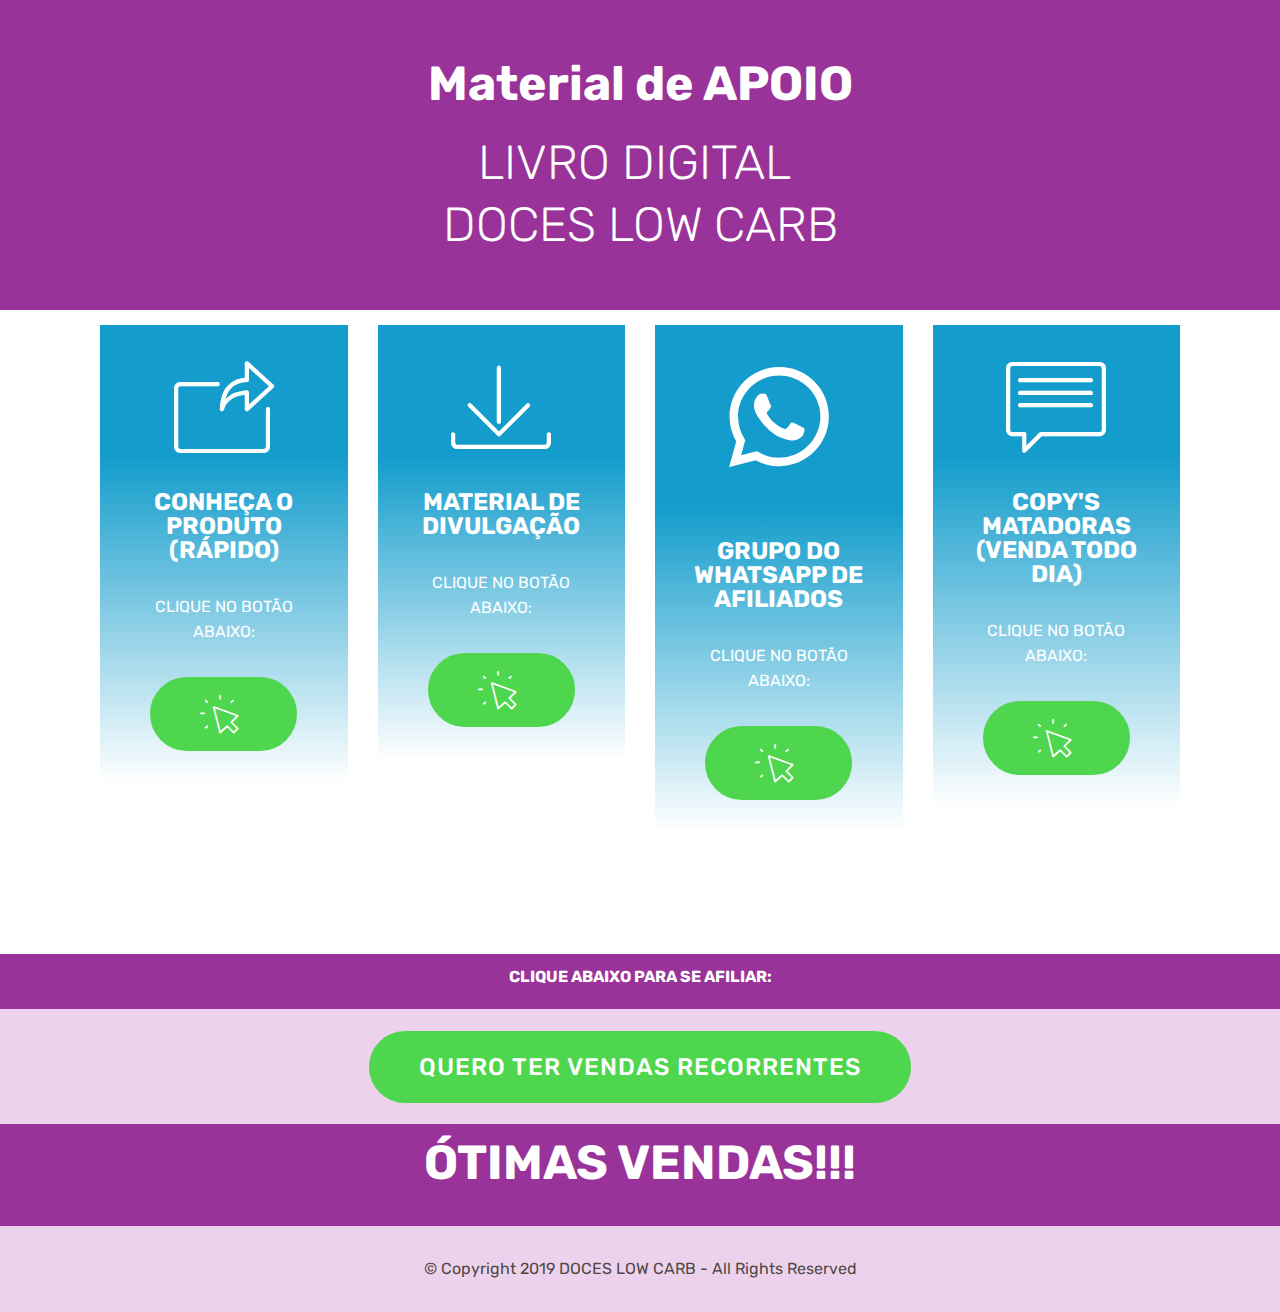
<file: index.html>
<!DOCTYPE html>
<html  >
<head>
  <!-- Site made with Mobirise Website Builder v4.9.7, https://mobirise.com -->
  <meta charset="UTF-8">
  <meta http-equiv="X-UA-Compatible" content="IE=edge">
  <meta name="generator" content="Mobirise v4.9.7, mobirise.com">
  <meta name="viewport" content="width=device-width, initial-scale=1, minimum-scale=1">
  <link rel="shortcut icon" href="assets/images/logo4.png" type="image/x-icon">
  <meta name="description" content="">
  
  <title>Material de APOIO!!</title>
  <link rel="stylesheet" href="assets/web/assets/mobirise-icons/mobirise-icons.css">
  <link rel="stylesheet" href="assets/web/assets/mobirise-icons-bold/mobirise-icons-bold.css">
  <link rel="stylesheet" href="assets/tether/tether.min.css">
  <link rel="stylesheet" href="assets/bootstrap/css/bootstrap.min.css">
  <link rel="stylesheet" href="assets/bootstrap/css/bootstrap-grid.min.css">
  <link rel="stylesheet" href="assets/bootstrap/css/bootstrap-reboot.min.css">
  <link rel="stylesheet" href="assets/socicon/css/styles.css">
  <link rel="stylesheet" href="assets/theme/css/style.css">
  <link rel="stylesheet" href="assets/mobirise/css/mbr-additional.css" type="text/css">
  
  
  
</head>
<body>
  <section class="mbr-section content4 cid-rkpCW58TkY" id="content4-0">

    

    <div class="container">
        <div class="media-container-row">
            <div class="title col-12 col-md-8">
                <h2 class="align-center pb-3 mbr-fonts-style display-2"><font color="#ffffff"><strong>Material de APOIO</strong></font></h2>
                <h3 class="mbr-section-subtitle align-center mbr-light mbr-fonts-style display-2">LIVRO DIGITAL&nbsp;<br>DOCES LOW CARB</h3>
                
            </div>
        </div>
    </div>
</section>

<section class="engine"><a href="https://mobirise.info/w">html5 templates</a></section><section class="features8 cid-rnOVc7vcrX" id="features8-f">

    

    

    <div class="container">
        <div class="media-container-row">

            <div class="card  col-12 col-md-6 col-lg-3">
                <div class="card-img">
                    <span class="mbr-iconfont mbri-share"></span>
                </div>
                <div class="card-box align-center">
                    <h4 class="card-title mbr-fonts-style display-5"><strong>
                        CONHEÇA O PRODUTO (RÁPIDO)</strong></h4>
                    <p class="mbr-text mbr-fonts-style display-7">CLIQUE NO BOTÃO ABAIXO:</p>
                    <div class="mbr-section-btn text-center"><a href="produto.html" class="btn btn-primary display-5"><span class="mbri-cursor-click mbr-iconfont mbr-iconfont-btn"></span></a></div>
                </div>
            </div>

            <div class="card  col-12 col-md-6 col-lg-3">
                <div class="card-img">
                    <span class="mbr-iconfont mbri-save"></span>
                </div>
                <div class="card-box align-center">
                    <h4 class="card-title mbr-fonts-style display-5"><strong>
                        MATERIAL DE DIVULGAÇÃO</strong></h4>
                    <p class="mbr-text mbr-fonts-style display-7">
                       CLIQUE NO BOTÃO ABAIXO:
                    </p>
                    <div class="mbr-section-btn text-center"><a href="https://drive.google.com/drive/folders/1E-hjT6lfd9c2MfgrryI49PNk2CIGcFg7?usp=sharing" class="btn btn-primary display-5"><span class="mbri-cursor-click mbr-iconfont mbr-iconfont-btn"></span></a></div>
                </div>
            </div>

            <div class="card  col-12 col-md-6 col-lg-3">
                <div class="card-img">
                    <span class="mbr-iconfont socicon-whatsapp socicon"></span>
                </div>
                <div class="card-box align-center">
                    <h4 class="card-title mbr-fonts-style display-5"><strong>GRUPO DO WHATSAPP DE AFILIADOS</strong></h4>
                    <p class="mbr-text mbr-fonts-style display-7">
                       CLIQUE NO BOTÃO ABAIXO:
                    </p>
                    <div class="mbr-section-btn text-center"><a href="https://chat.whatsapp.com/Froksof08cK5NIVOqOMp6v" class="btn btn-primary display-5"><span class="mbri-cursor-click mbr-iconfont mbr-iconfont-btn"></span></a></div>
                </div>
            </div>

            <div class="card  col-12 col-md-6 col-lg-3">
                <div class="card-img">
                    <span class="mbr-iconfont mbri-chat"></span>
                </div>
                <div class="card-box align-center">
                    <h4 class="card-title mbr-fonts-style display-5"><strong>
                        COPY'S MATADORAS (VENDA TODO DIA)</strong></h4>
                    <p class="mbr-text mbr-fonts-style display-7">
                       CLIQUE NO BOTÃO ABAIXO:
                    </p>
                    <div class="mbr-section-btn text-center"><a href="copys.html" class="btn btn-primary display-5"><span class="mbri-cursor-click mbr-iconfont mbr-iconfont-btn"></span></a></div>
                </div>
            </div>
        </div>
    </div>
</section>

<section class="mbr-section content4 cid-roelBsFNQh" id="content4-p">

    

    <div class="container">
        <div class="media-container-row">
            <div class="title col-12 col-md-8">
                <h2 class="align-center pb-3 mbr-fonts-style display-4"><font color="#ffffff"><strong>CLIQUE ABAIXO PARA SE AFILIAR:</strong></font><font color="#ffffff"><strong><br></strong></font></h2>
                
                
            </div>
        </div>
    </div>
</section>

<section class="mbr-section content8 cid-rkpQjgTvSx" id="content8-b">

    

    <div class="container">
        <div class="media-container-row title">
            <div class="col-12 col-md-8">
                <div class="mbr-section-btn align-center"><a class="btn btn-primary display-5" href="http://mon.net.br/ajigy" target="_blank">QUERO TER VENDAS RECORRENTES</a></div>
            </div>
        </div>
    </div>
</section>

<section class="mbr-section content4 cid-rkq4LwTd7a" id="content4-e">

    

    <div class="container">
        <div class="media-container-row">
            <div class="title col-12 col-md-8">
                <h2 class="align-center pb-3 mbr-fonts-style display-2"><font color="#ffffff"><strong>ÓTIMAS VENDAS!!!</strong></font></h2>
                
                
            </div>
        </div>
    </div>
</section>

<section once="" class="cid-rkpST2qRwM" id="footer6-c">

    

    

    <div class="container">
        <div class="media-container-row align-center mbr-white">
            <div class="col-12">
                <p class="mbr-text mb-0 mbr-fonts-style display-7">
                    © Copyright 2019 DOCES LOW CARB - All Rights Reserved
                </p>
            </div>
        </div>
    </div>
</section>


  <script src="assets/web/assets/jquery/jquery.min.js"></script>
  <script src="assets/popper/popper.min.js"></script>
  <script src="assets/tether/tether.min.js"></script>
  <script src="assets/bootstrap/js/bootstrap.min.js"></script>
  <script src="assets/smoothscroll/smooth-scroll.js"></script>
  <script src="assets/theme/js/script.js"></script>
  
  
</body>
</html>
</file>
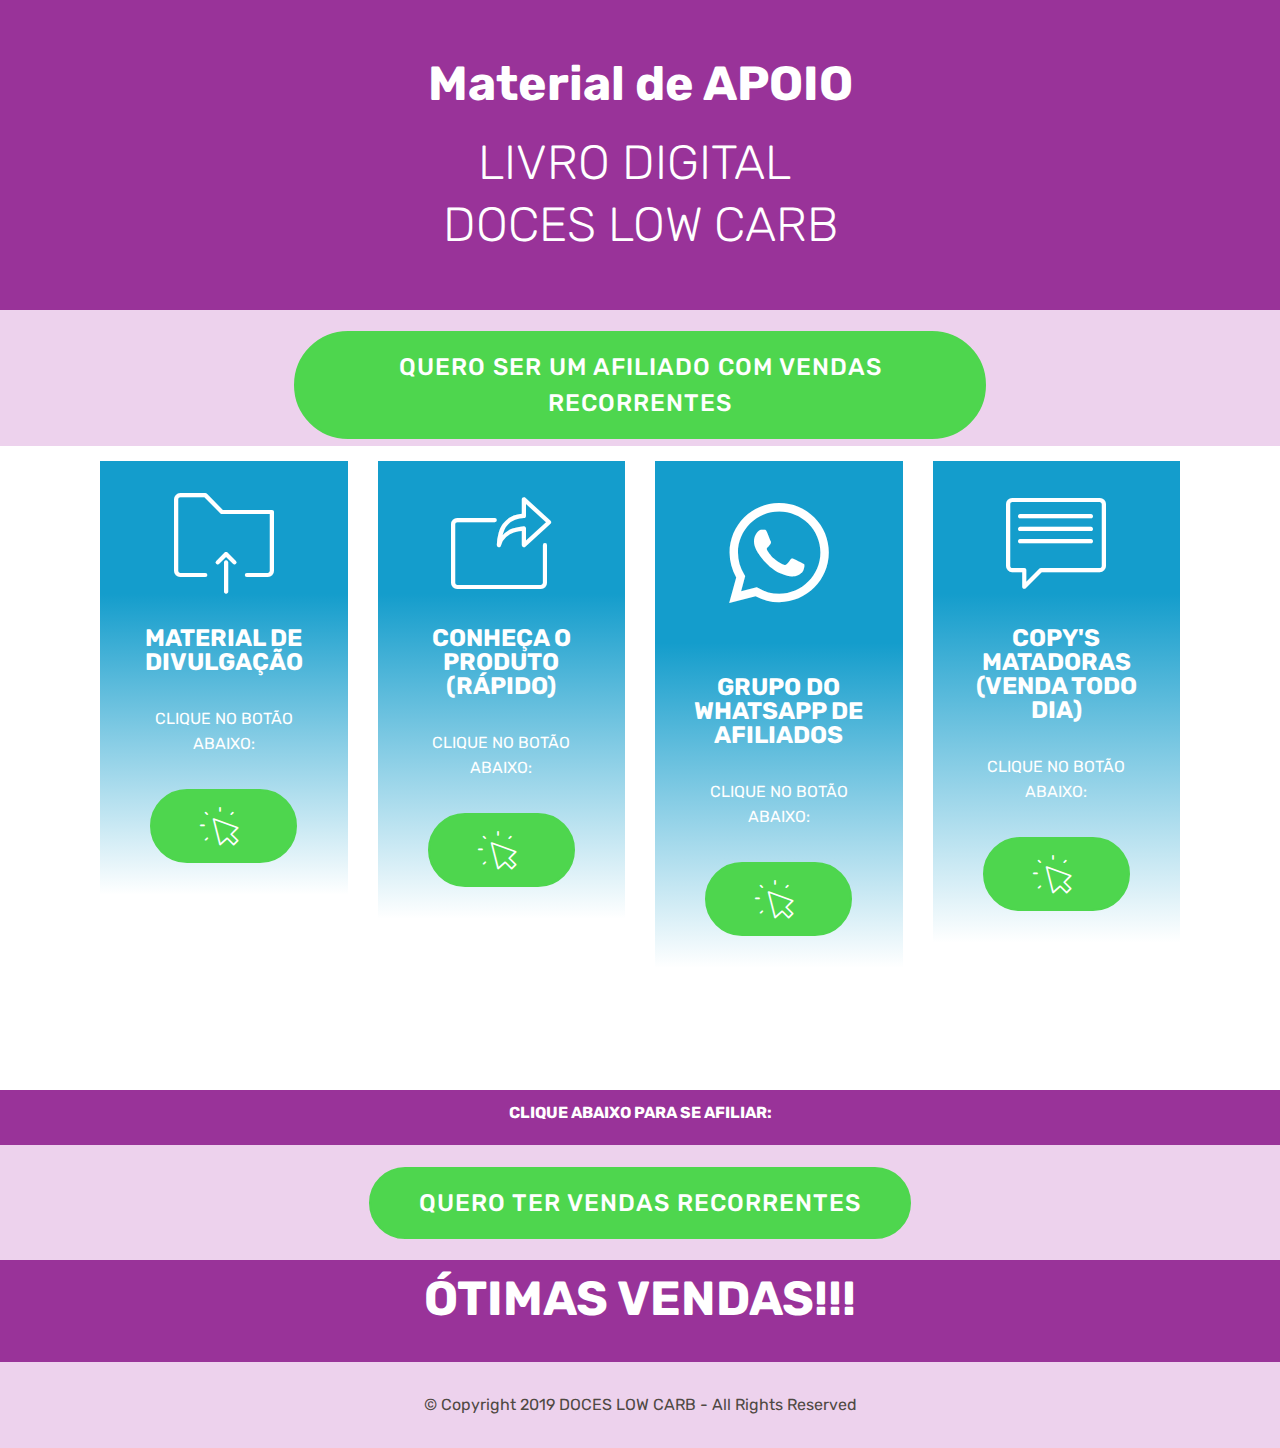
<file: afiliados-milionarios.html>
<!DOCTYPE html>
<html  >
<head>
  <!-- Site made with Mobirise Website Builder v4.9.7, https://mobirise.com -->
  <meta charset="UTF-8">
  <meta http-equiv="X-UA-Compatible" content="IE=edge">
  <meta name="generator" content="Mobirise v4.9.7, mobirise.com">
  <meta name="viewport" content="width=device-width, initial-scale=1, minimum-scale=1">
  <link rel="shortcut icon" href="assets/images/logo4.png" type="image/x-icon">
  <meta name="description" content="">
  
  <title>Material de APOIO!!</title>
  <link rel="stylesheet" href="assets/web/assets/mobirise-icons/mobirise-icons.css">
  <link rel="stylesheet" href="assets/web/assets/mobirise-icons-bold/mobirise-icons-bold.css">
  <link rel="stylesheet" href="assets/tether/tether.min.css">
  <link rel="stylesheet" href="assets/bootstrap/css/bootstrap.min.css">
  <link rel="stylesheet" href="assets/bootstrap/css/bootstrap-grid.min.css">
  <link rel="stylesheet" href="assets/bootstrap/css/bootstrap-reboot.min.css">
  <link rel="stylesheet" href="assets/socicon/css/styles.css">
  <link rel="stylesheet" href="assets/theme/css/style.css">
  <link rel="stylesheet" href="assets/mobirise/css/mbr-additional.css" type="text/css">
  
  
  
</head>
<body>
  <section class="mbr-section content4 cid-rkpCW58TkY" id="content4-0">

    

    <div class="container">
        <div class="media-container-row">
            <div class="title col-12 col-md-8">
                <h2 class="align-center pb-3 mbr-fonts-style display-2"><font color="#ffffff"><strong>Material de APOIO</strong></font></h2>
                <h3 class="mbr-section-subtitle align-center mbr-light mbr-fonts-style display-2">LIVRO DIGITAL&nbsp;<br>DOCES LOW CARB</h3>
                
            </div>
        </div>
    </div>
</section>

<section class="engine"><a href="https://mobirise.info/b">how to create your own website</a></section><section class="mbr-section content8 cid-rshwoYqGaU" id="content8-q">

    

    <div class="container">
        <div class="media-container-row title">
            <div class="col-12 col-md-8">
                <div class="mbr-section-btn align-center"><a class="btn btn-primary display-5" href="http://mon.net.br/ajigy" target="_blank">QUERO SER UM AFILIADO COM VENDAS RECORRENTES</a></div>
            </div>
        </div>
    </div>
</section>

<section class="features8 cid-rnOVc7vcrX" id="features8-f">

    

    

    <div class="container">
        <div class="media-container-row">

            <div class="card  col-12 col-md-6 col-lg-3">
                <div class="card-img">
                    <span class="mbr-iconfont mbri-to-local-drive"></span>
                </div>
                <div class="card-box align-center">
                    <h4 class="card-title mbr-fonts-style display-5"><strong>MATERIAL DE DIVULGAÇÃO</strong></h4>
                    <p class="mbr-text mbr-fonts-style display-7">CLIQUE NO BOTÃO ABAIXO:</p>
                    <div class="mbr-section-btn text-center"><a href="http://bit.ly/MaterialDeApoioDocesLcC" class="btn btn-primary display-5"><span class="mbri-cursor-click mbr-iconfont mbr-iconfont-btn"></span></a></div>
                </div>
            </div>

            <div class="card  col-12 col-md-6 col-lg-3">
                <div class="card-img">
                    <span class="mbr-iconfont mbri-share"></span>
                </div>
                <div class="card-box align-center">
                    <h4 class="card-title mbr-fonts-style display-5"><strong>CONHEÇA O PRODUTO (RÁPIDO)</strong></h4>
                    <p class="mbr-text mbr-fonts-style display-7">
                       CLIQUE NO BOTÃO ABAIXO:
                    </p>
                    <div class="mbr-section-btn text-center"><a href="produto.html" class="btn btn-primary display-5"><span class="mbri-cursor-click mbr-iconfont mbr-iconfont-btn"></span></a></div>
                </div>
            </div>

            <div class="card  col-12 col-md-6 col-lg-3">
                <div class="card-img">
                    <span class="mbr-iconfont socicon-whatsapp socicon"></span>
                </div>
                <div class="card-box align-center">
                    <h4 class="card-title mbr-fonts-style display-5"><strong>GRUPO DO WHATSAPP DE AFILIADOS</strong></h4>
                    <p class="mbr-text mbr-fonts-style display-7">
                       CLIQUE NO BOTÃO ABAIXO:
                    </p>
                    <div class="mbr-section-btn text-center"><a href="http://bit.ly/GrupoDeAfiliadosWhastapp2" class="btn btn-primary display-5"><span class="mbri-cursor-click mbr-iconfont mbr-iconfont-btn"></span></a></div>
                </div>
            </div>

            <div class="card  col-12 col-md-6 col-lg-3">
                <div class="card-img">
                    <span class="mbr-iconfont mbri-chat"></span>
                </div>
                <div class="card-box align-center">
                    <h4 class="card-title mbr-fonts-style display-5"><strong>
                        COPY'S MATADORAS (VENDA TODO DIA)</strong></h4>
                    <p class="mbr-text mbr-fonts-style display-7">
                       CLIQUE NO BOTÃO ABAIXO:
                    </p>
                    <div class="mbr-section-btn text-center"><a href="copys.html" class="btn btn-primary display-5"><span class="mbri-cursor-click mbr-iconfont mbr-iconfont-btn"></span></a></div>
                </div>
            </div>
        </div>
    </div>
</section>

<section class="mbr-section content4 cid-roelBsFNQh" id="content4-p">

    

    <div class="container">
        <div class="media-container-row">
            <div class="title col-12 col-md-8">
                <h2 class="align-center pb-3 mbr-fonts-style display-4"><font color="#ffffff"><strong>CLIQUE ABAIXO PARA SE AFILIAR:</strong></font><font color="#ffffff"><strong><br></strong></font></h2>
                
                
            </div>
        </div>
    </div>
</section>

<section class="mbr-section content8 cid-rkpQjgTvSx" id="content8-b">

    

    <div class="container">
        <div class="media-container-row title">
            <div class="col-12 col-md-8">
                <div class="mbr-section-btn align-center"><a class="btn btn-primary display-5" href="http://mon.net.br/ajigy" target="_blank">QUERO TER VENDAS RECORRENTES</a></div>
            </div>
        </div>
    </div>
</section>

<section class="mbr-section content4 cid-rkq4LwTd7a" id="content4-e">

    

    <div class="container">
        <div class="media-container-row">
            <div class="title col-12 col-md-8">
                <h2 class="align-center pb-3 mbr-fonts-style display-2"><font color="#ffffff"><strong>ÓTIMAS VENDAS!!!</strong></font></h2>
                
                
            </div>
        </div>
    </div>
</section>

<section once="" class="cid-rkpST2qRwM" id="footer6-c">

    

    

    <div class="container">
        <div class="media-container-row align-center mbr-white">
            <div class="col-12">
                <p class="mbr-text mb-0 mbr-fonts-style display-7">
                    © Copyright 2019 DOCES LOW CARB - All Rights Reserved
                </p>
            </div>
        </div>
    </div>
</section>


  <script src="assets/web/assets/jquery/jquery.min.js"></script>
  <script src="assets/popper/popper.min.js"></script>
  <script src="assets/tether/tether.min.js"></script>
  <script src="assets/bootstrap/js/bootstrap.min.js"></script>
  <script src="assets/smoothscroll/smooth-scroll.js"></script>
  <script src="assets/theme/js/script.js"></script>
  
  
</body>
</html>
</file>
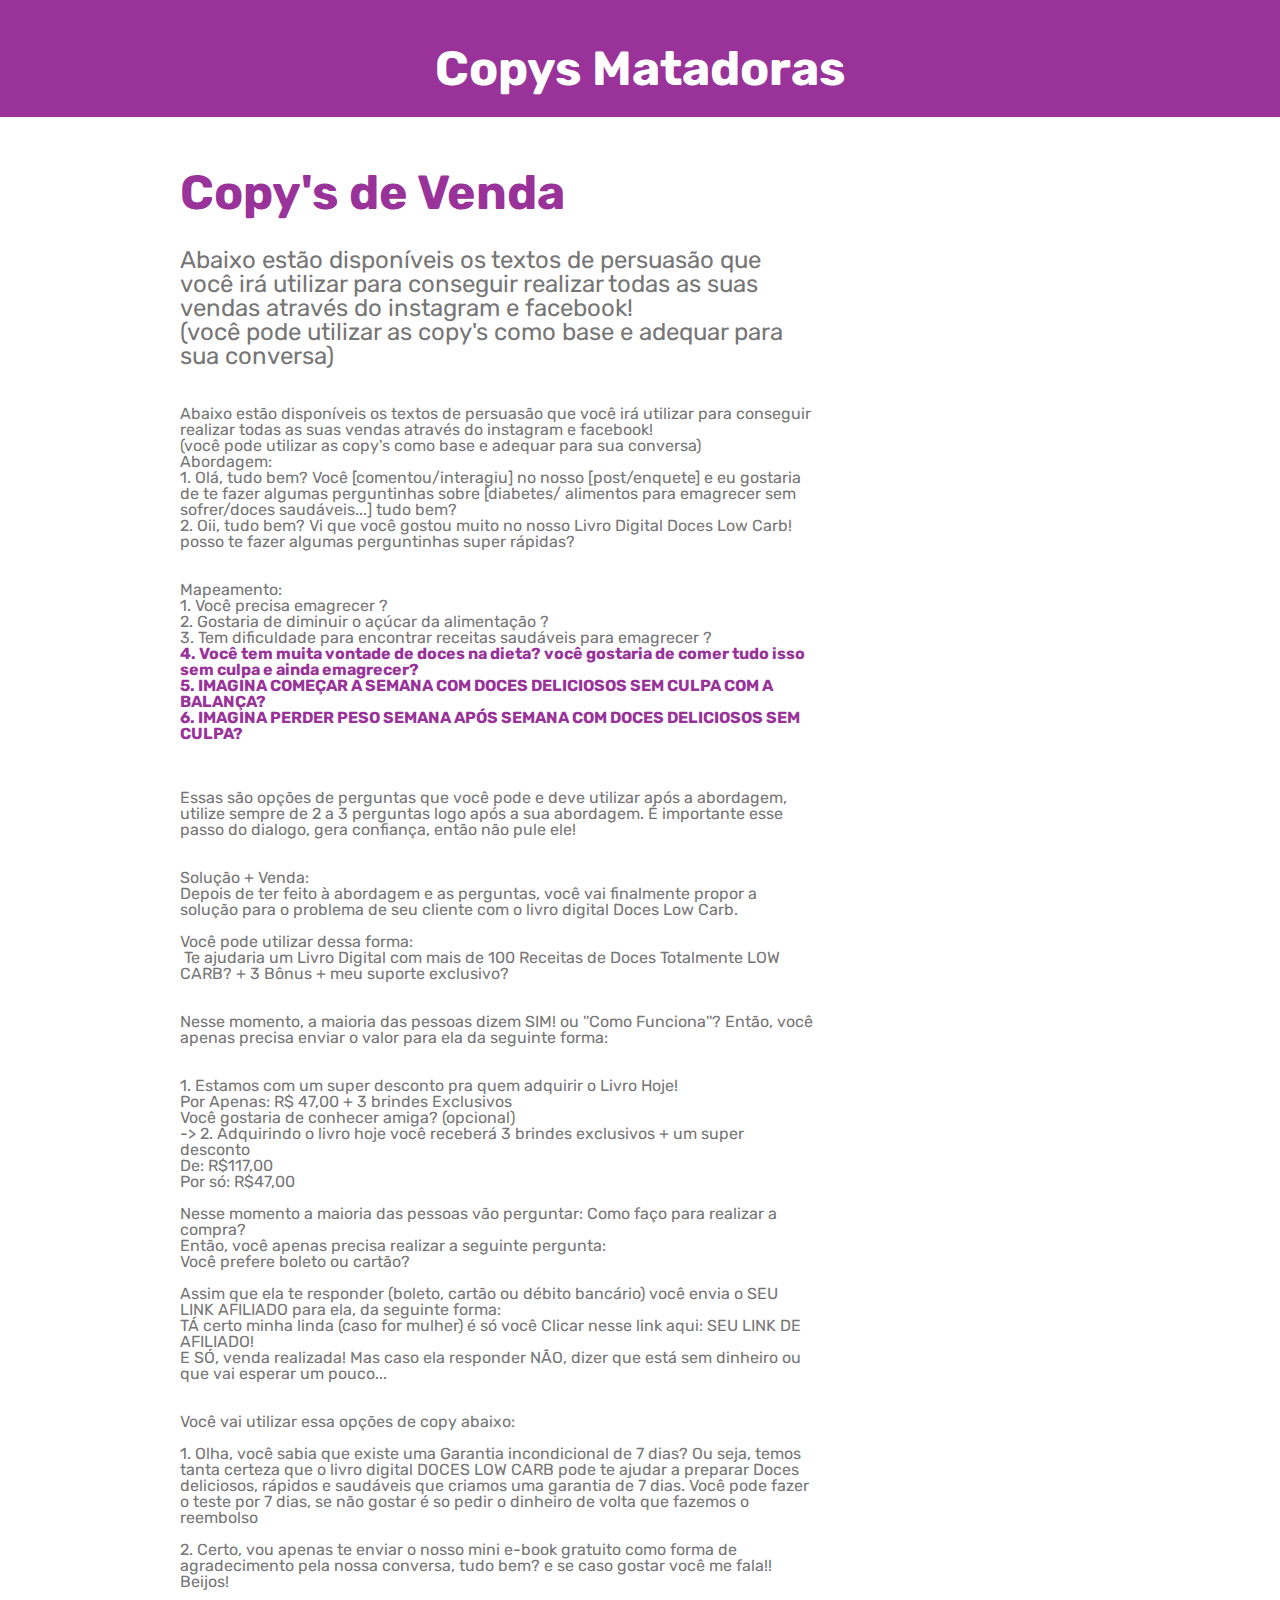
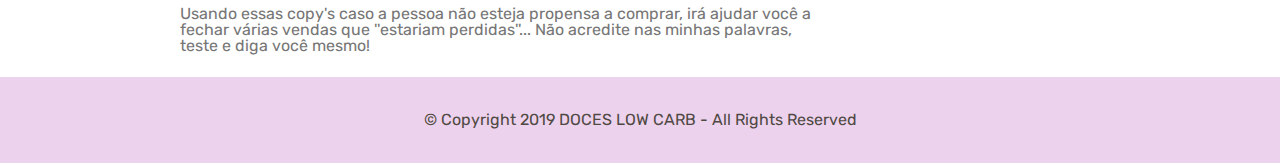
<file: copys.html>
<!DOCTYPE html>
<html  >
<head>
  <!-- Site made with Mobirise Website Builder v4.9.7, https://mobirise.com -->
  <meta charset="UTF-8">
  <meta http-equiv="X-UA-Compatible" content="IE=edge">
  <meta name="generator" content="Mobirise v4.9.7, mobirise.com">
  <meta name="viewport" content="width=device-width, initial-scale=1, minimum-scale=1">
  <link rel="shortcut icon" href="assets/images/logo4.png" type="image/x-icon">
  <meta name="description" content="Web Maker Description">
  
  <title>Copys Matadoras</title>
  <link rel="stylesheet" href="assets/tether/tether.min.css">
  <link rel="stylesheet" href="assets/bootstrap/css/bootstrap.min.css">
  <link rel="stylesheet" href="assets/bootstrap/css/bootstrap-grid.min.css">
  <link rel="stylesheet" href="assets/bootstrap/css/bootstrap-reboot.min.css">
  <link rel="stylesheet" href="assets/socicon/css/styles.css">
  <link rel="stylesheet" href="assets/theme/css/style.css">
  <link rel="stylesheet" href="assets/mobirise/css/mbr-additional.css" type="text/css">
  
  
  
</head>
<body>
  <section class="mbr-section content4 cid-roelc7mdsI" id="content4-m">

    

    <div class="container">
        <div class="media-container-row">
            <div class="title col-12 col-md-8">
                <h2 class="align-center pb-3 mbr-fonts-style display-2"><font color="#ffffff"><strong>Copys Matadoras</strong></font></h2>
                
                
            </div>
        </div>
    </div>
</section>

<section class="engine"><a href="https://mobirise.info/t">free amp template</a></section><section class="mbr-section info1 cid-roelgeHmWd" id="info1-o">

    

    
    <div class="container">
        <div class="row justify-content-center content-row">
            <div class="media-container-column title col-12 col-lg-7 col-md-6">
                <h3 class="mbr-section-subtitle align-left mbr-light pb-3 mbr-fonts-style display-2"><strong>Copy's de Venda
</strong></h3>
                <h2 class="align-left mbr-bold mbr-fonts-style display-5"><span style="font-weight: normal;">Abaixo estão disponíveis os textos de persuasão que você irá utilizar para conseguir realizar todas as suas vendas através do instagram e facebook! 
</span><div><span style="font-weight: normal;">(você pode utilizar as copy's como base e adequar para sua conversa)&nbsp;</span></div></h2>
            </div>
            <div class="media-container-column col-12 col-lg-3 col-md-4">
                
            </div>
        </div>
    </div>
</section>

<section class="mbr-section info1 cid-roeldZYn6K" id="info1-n">

    

    
    <div class="container">
        <div class="row justify-content-center content-row">
            <div class="media-container-column title col-12 col-lg-7 col-md-6">
                
                <h2 class="align-left mbr-bold mbr-fonts-style display-7"><span style="font-weight: normal;">Abaixo estão disponíveis os textos de persuasão que você irá utilizar para conseguir realizar todas as suas vendas através do instagram e facebook!
</span><div><span style="font-weight: normal;">(você pode utilizar as copy's como base e adequar para sua conversa)
</span></div><div><span style="font-weight: normal;">
</span></div><div><span style="font-weight: normal;">Abordagem: 
</span></div><div><span style="font-weight: normal;">1. Olá, tudo bem? Você [comentou/interagiu] no nosso [post/enquete] e eu gostaria de te fazer algumas perguntinhas sobre [diabetes/ alimentos para emagrecer sem sofrer/doces saudáveis...] tudo bem?
</span></div><div><span style="font-weight: normal;">
</span></div><div><span style="font-weight: normal;">2. Oii, tudo bem? Vi que você gostou muito no nosso Livro Digital Doces Low Carb! posso te fazer algumas perguntinhas super rápidas?
</span></div><div><span style="font-weight: normal;">
</span></div><div><span style="font-weight: normal;"><br></span></div><br><div><span style="font-weight: normal;">Mapeamento:
</span></div><div><span style="font-weight: normal;">1. Você precisa emagrecer ?
</span></div><div><span style="font-weight: normal;">2. Gostaria de diminuir o açúcar da alimentação ?
</span></div><div><span style="font-weight: normal;">3. Tem dificuldade para encontrar receitas saudáveis para emagrecer ?
</span></div><div>4. Você tem muita vontade de doces na dieta? você gostaria de comer tudo isso sem culpa e ainda emagrecer?</div><div>5. IMAGINA COMEÇAR A SEMANA COM DOCES DELICIOSOS SEM CULPA COM A BALANÇA?
</div><div>
</div><div>6. IMAGINA PERDER PESO SEMANA  APÓS SEMANA COM DOCES DELICIOSOS SEM CULPA?</div><br><br><div><span style="font-weight: normal;"><br></span><span style="font-weight: normal; font-size: 1rem;">Essas são opções de perguntas que você pode e deve utilizar após a abordagem, utilize sempre de 2 a 3 perguntas logo após a sua abordagem. É importante esse passo do dialogo, gera confiança, então não pule ele!&nbsp;</span></div><div><span style="font-size: 1rem; font-weight: normal;"><br></span></div><br><div><span style="font-size: 1rem; font-weight: normal;">Solução + Venda:&nbsp;</span><br></div><div><span style="font-weight: normal;">Depois de ter feito à abordagem e as perguntas, você vai finalmente propor a solução para o problema de seu cliente com o livro digital Doces Low Carb.
</span></div><div><span style="font-weight: normal;">
</span></div><div><span style="font-weight: normal;"><br></span><span style="font-weight: normal; font-size: 1rem;">Você pode utilizar dessa forma:&nbsp;</span></div><div><span style="font-weight: normal;">&nbsp;Te ajudaria um Livro Digital com mais de 100 Receitas de Doces Totalmente LOW CARB?
 + 3 Bônus + meu suporte exclusivo?
</span></div><div><span style="font-weight: normal; font-size: 1rem;"><br></span></div><br><div><span style="font-weight: normal; font-size: 1rem;">Nesse momento, a maioria das pessoas dizem SIM! ou ''Como Funciona''? Então, você apenas precisa enviar o valor para ela da seguinte forma:&nbsp;</span></div><div><span style="font-weight: normal;"><br></span></div><br><div><span style="font-weight: normal;">1. Estamos com um super desconto pra quem adquirir o Livro Hoje!
</span></div><div><span style="font-weight: normal;">Por Apenas: R$ 47,00 + 3 brindes Exclusivos
</span></div><div><span style="font-weight: normal;">Você gostaria de conhecer  amiga? (opcional)
</span></div><div><span style="font-weight: normal;">
</span></div><div><span style="font-weight: normal;">-&gt; 2. Adquirindo o livro hoje você receberá 3 brindes exclusivos + um super desconto 
</span></div><div><span style="font-weight: normal;">De: R$117,00
</span></div><div><span style="font-weight: normal;">Por só: R$47,00
</span></div><div><span style="font-weight: normal;">
</span></div><br><div><span style="font-weight: normal; font-size: 1rem;">Nesse momento a maioria das pessoas vão perguntar: Como faço para realizar a compra?&nbsp;</span></div><div><span style="font-weight: normal;">Então, você apenas precisa realizar a seguinte pergunta:
</span></div><div><span style="font-weight: normal;">
</span></div><div><span style="font-weight: normal;">Você prefere boleto ou cartão?
</span></div><div><span style="font-weight: normal;">
</span></div><div><span style="font-weight: normal; font-size: 1rem;"><br></span></div><div><span style="font-weight: normal; font-size: 1rem;">Assim que ela te responder (boleto, cartão ou débito bancário) você envia o SEU LINK AFILIADO para ela, da seguinte forma:&nbsp;</span></div><div><span style="font-weight: normal;">
</span></div><div><span style="font-weight: normal;">TÁ certo minha linda (caso for mulher) é só você Clicar nesse link aqui: SEU LINK DE AFILIADO!
</span></div><div><span style="font-weight: normal;">
</span></div><div><span style="font-weight: normal;">E SÓ, venda realizada! Mas caso ela responder NÃO, dizer que está sem dinheiro ou que vai esperar um pouco...
</span></div><div><span style="font-weight: normal;"><br></span></div><br><div><span style="font-weight: normal;">Você vai utilizar essa opções de copy abaixo:
</span></div><div><span style="font-weight: normal;"><br></span><span style="font-weight: normal; font-size: 1rem;">1. Olha, você sabia que existe uma Garantia incondicional de 7 dias? Ou seja, temos tanta certeza que o livro digital DOCES LOW CARB pode te ajudar a preparar Doces  deliciosos, rápidos e saudáveis que criamos uma garantia de 7 dias. Você pode fazer o teste por 7 dias,  se não gostar é so pedir o dinheiro de volta que fazemos o reembolso&nbsp;</span></div><div><span style="font-weight: normal;">
</span></div><br><div><span style="font-weight: normal; font-size: 1rem;">2. Certo, vou apenas te enviar o nosso mini e-book gratuito como forma de agradecimento pela nossa conversa, tudo bem? e se caso gostar você me fala!! 
Beijos!&nbsp;</span></div><div><span style="font-weight: normal; font-size: 1rem;"><br></span></div><div><span style="font-weight: normal; font-size: 1rem;">Usando essas copy's caso a pessoa não esteja propensa a comprar, irá ajudar você a fechar várias vendas que ''estariam perdidas''... Não acredite nas minhas palavras, teste e diga você mesmo!</span></div></h2>
            </div>
            <div class="media-container-column col-12 col-lg-3 col-md-4">
                
            </div>
        </div>
    </div>
</section>

<section once="" class="cid-rkpST2qRwM" id="footer6-h">

    

    

    <div class="container">
        <div class="media-container-row align-center mbr-white">
            <div class="col-12">
                <p class="mbr-text mb-0 mbr-fonts-style display-7">
                    © Copyright 2019 DOCES LOW CARB - All Rights Reserved
                </p>
            </div>
        </div>
    </div>
</section>


  <script src="assets/web/assets/jquery/jquery.min.js"></script>
  <script src="assets/popper/popper.min.js"></script>
  <script src="assets/tether/tether.min.js"></script>
  <script src="assets/bootstrap/js/bootstrap.min.js"></script>
  <script src="assets/smoothscroll/smooth-scroll.js"></script>
  <script src="assets/theme/js/script.js"></script>
  
  
</body>
</html>
</file>
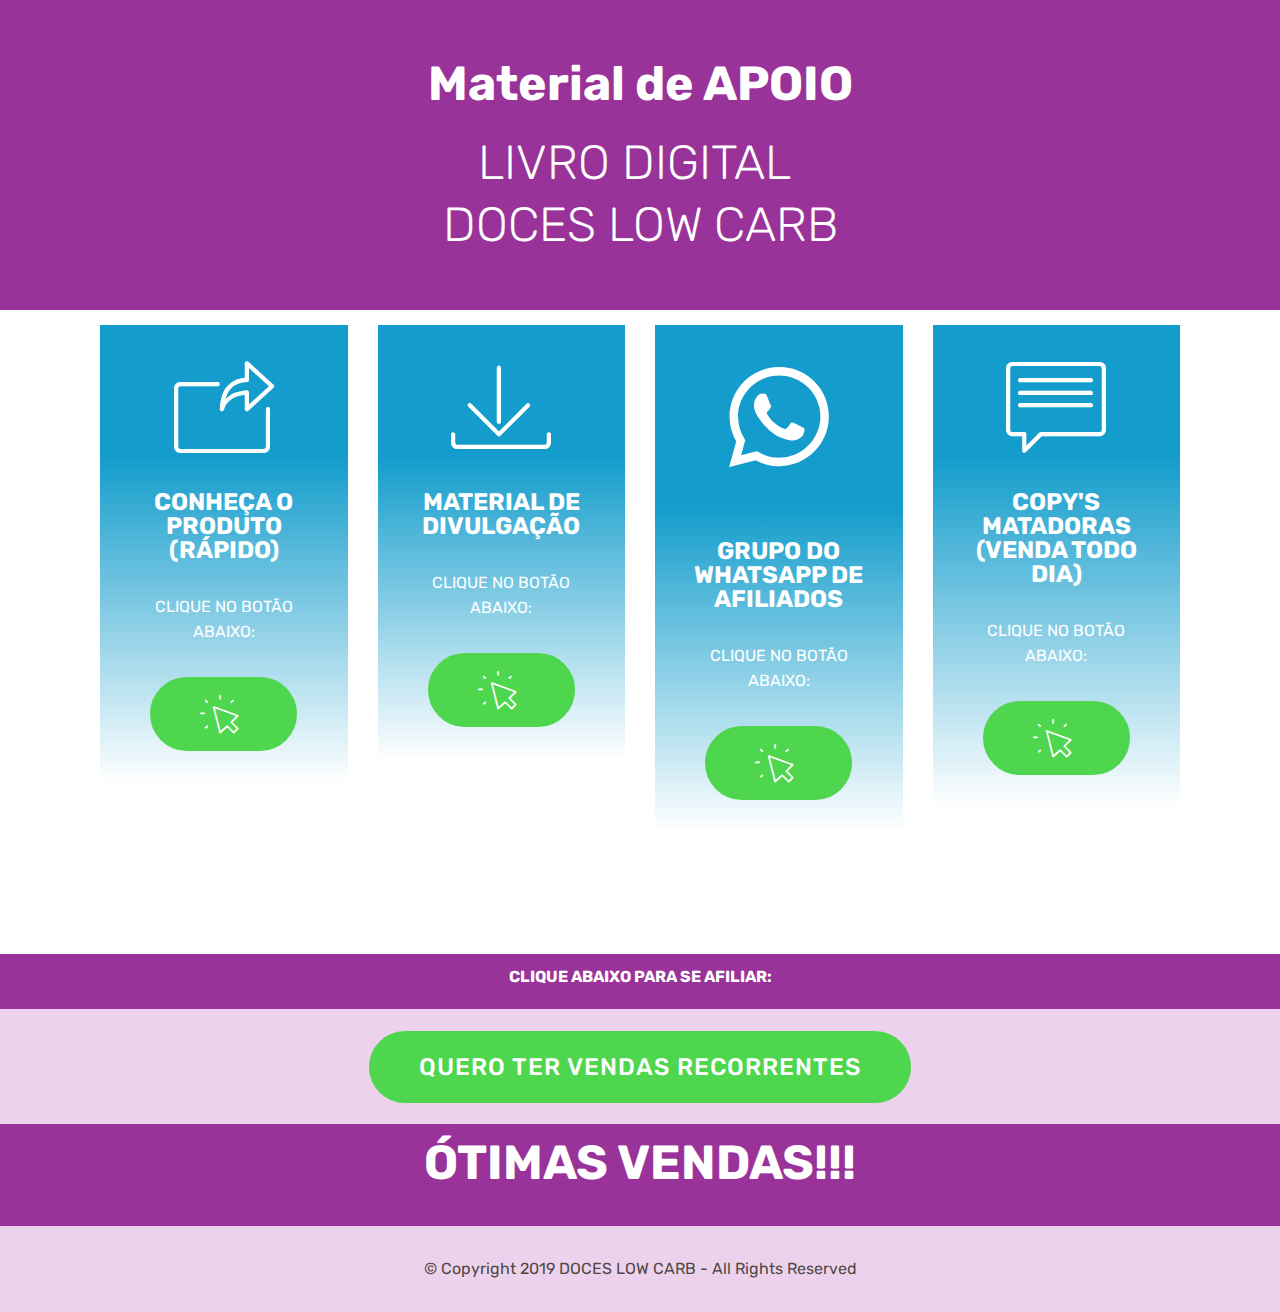
<file: html.html>
<!DOCTYPE html>
<html  >
<head>
  <!-- Site made with Mobirise Website Builder v4.9.7, https://mobirise.com -->
  <meta charset="UTF-8">
  <meta http-equiv="X-UA-Compatible" content="IE=edge">
  <meta name="generator" content="Mobirise v4.9.7, mobirise.com">
  <meta name="viewport" content="width=device-width, initial-scale=1, minimum-scale=1">
  <link rel="shortcut icon" href="assets/images/logo4.png" type="image/x-icon">
  <meta name="description" content="">
  
  <title>Material de APOIO!!</title>
  <link rel="stylesheet" href="assets/web/assets/mobirise-icons/mobirise-icons.css">
  <link rel="stylesheet" href="assets/web/assets/mobirise-icons-bold/mobirise-icons-bold.css">
  <link rel="stylesheet" href="assets/tether/tether.min.css">
  <link rel="stylesheet" href="assets/bootstrap/css/bootstrap.min.css">
  <link rel="stylesheet" href="assets/bootstrap/css/bootstrap-grid.min.css">
  <link rel="stylesheet" href="assets/bootstrap/css/bootstrap-reboot.min.css">
  <link rel="stylesheet" href="assets/socicon/css/styles.css">
  <link rel="stylesheet" href="assets/theme/css/style.css">
  <link rel="stylesheet" href="assets/mobirise/css/mbr-additional.css" type="text/css">
  
  
  
</head>
<body>
  <section class="mbr-section content4 cid-rkpCW58TkY" id="content4-0">

    

    <div class="container">
        <div class="media-container-row">
            <div class="title col-12 col-md-8">
                <h2 class="align-center pb-3 mbr-fonts-style display-2"><font color="#ffffff"><strong>Material de APOIO</strong></font></h2>
                <h3 class="mbr-section-subtitle align-center mbr-light mbr-fonts-style display-2">LIVRO DIGITAL&nbsp;<br>DOCES LOW CARB</h3>
                
            </div>
        </div>
    </div>
</section>

<section class="engine"><a href="https://mobirise.info/f">simple site maker</a></section><section class="features8 cid-rnOVc7vcrX" id="features8-f">

    

    

    <div class="container">
        <div class="media-container-row">

            <div class="card  col-12 col-md-6 col-lg-3">
                <div class="card-img">
                    <span class="mbr-iconfont mbri-share"></span>
                </div>
                <div class="card-box align-center">
                    <h4 class="card-title mbr-fonts-style display-5"><strong>
                        CONHEÇA O PRODUTO (RÁPIDO)</strong></h4>
                    <p class="mbr-text mbr-fonts-style display-7">CLIQUE NO BOTÃO ABAIXO:</p>
                    <div class="mbr-section-btn text-center"><a href="produto.html" class="btn btn-primary display-5"><span class="mbri-cursor-click mbr-iconfont mbr-iconfont-btn"></span></a></div>
                </div>
            </div>

            <div class="card  col-12 col-md-6 col-lg-3">
                <div class="card-img">
                    <span class="mbr-iconfont mbri-save"></span>
                </div>
                <div class="card-box align-center">
                    <h4 class="card-title mbr-fonts-style display-5"><strong>
                        MATERIAL DE DIVULGAÇÃO</strong></h4>
                    <p class="mbr-text mbr-fonts-style display-7">
                       CLIQUE NO BOTÃO ABAIXO:
                    </p>
                    <div class="mbr-section-btn text-center"><a href="https://drive.google.com/drive/folders/1E-hjT6lfd9c2MfgrryI49PNk2CIGcFg7?usp=sharing" class="btn btn-primary display-5"><span class="mbri-cursor-click mbr-iconfont mbr-iconfont-btn"></span></a></div>
                </div>
            </div>

            <div class="card  col-12 col-md-6 col-lg-3">
                <div class="card-img">
                    <span class="mbr-iconfont socicon-whatsapp socicon"></span>
                </div>
                <div class="card-box align-center">
                    <h4 class="card-title mbr-fonts-style display-5"><strong>GRUPO DO WHATSAPP DE AFILIADOS</strong></h4>
                    <p class="mbr-text mbr-fonts-style display-7">
                       CLIQUE NO BOTÃO ABAIXO:
                    </p>
                    <div class="mbr-section-btn text-center"><a href="https://chat.whatsapp.com/Froksof08cK5NIVOqOMp6v" class="btn btn-primary display-5"><span class="mbri-cursor-click mbr-iconfont mbr-iconfont-btn"></span></a></div>
                </div>
            </div>

            <div class="card  col-12 col-md-6 col-lg-3">
                <div class="card-img">
                    <span class="mbr-iconfont mbri-chat"></span>
                </div>
                <div class="card-box align-center">
                    <h4 class="card-title mbr-fonts-style display-5"><strong>
                        COPY'S MATADORAS (VENDA TODO DIA)</strong></h4>
                    <p class="mbr-text mbr-fonts-style display-7">
                       CLIQUE NO BOTÃO ABAIXO:
                    </p>
                    <div class="mbr-section-btn text-center"><a href="copys.html" class="btn btn-primary display-5"><span class="mbri-cursor-click mbr-iconfont mbr-iconfont-btn"></span></a></div>
                </div>
            </div>
        </div>
    </div>
</section>

<section class="mbr-section content4 cid-roelBsFNQh" id="content4-p">

    

    <div class="container">
        <div class="media-container-row">
            <div class="title col-12 col-md-8">
                <h2 class="align-center pb-3 mbr-fonts-style display-4"><font color="#ffffff"><strong>CLIQUE ABAIXO PARA SE AFILIAR:</strong></font><font color="#ffffff"><strong><br></strong></font></h2>
                
                
            </div>
        </div>
    </div>
</section>

<section class="mbr-section content8 cid-rkpQjgTvSx" id="content8-b">

    

    <div class="container">
        <div class="media-container-row title">
            <div class="col-12 col-md-8">
                <div class="mbr-section-btn align-center"><a class="btn btn-primary display-5" href="http://mon.net.br/ajigy" target="_blank">QUERO TER VENDAS RECORRENTES</a></div>
            </div>
        </div>
    </div>
</section>

<section class="mbr-section content4 cid-rkq4LwTd7a" id="content4-e">

    

    <div class="container">
        <div class="media-container-row">
            <div class="title col-12 col-md-8">
                <h2 class="align-center pb-3 mbr-fonts-style display-2"><font color="#ffffff"><strong>ÓTIMAS VENDAS!!!</strong></font></h2>
                
                
            </div>
        </div>
    </div>
</section>

<section once="" class="cid-rkpST2qRwM" id="footer6-c">

    

    

    <div class="container">
        <div class="media-container-row align-center mbr-white">
            <div class="col-12">
                <p class="mbr-text mb-0 mbr-fonts-style display-7">
                    © Copyright 2019 DOCES LOW CARB - All Rights Reserved
                </p>
            </div>
        </div>
    </div>
</section>


  <script src="assets/web/assets/jquery/jquery.min.js"></script>
  <script src="assets/popper/popper.min.js"></script>
  <script src="assets/tether/tether.min.js"></script>
  <script src="assets/bootstrap/js/bootstrap.min.js"></script>
  <script src="assets/smoothscroll/smooth-scroll.js"></script>
  <script src="assets/theme/js/script.js"></script>
  
  
</body>
</html>
</file>
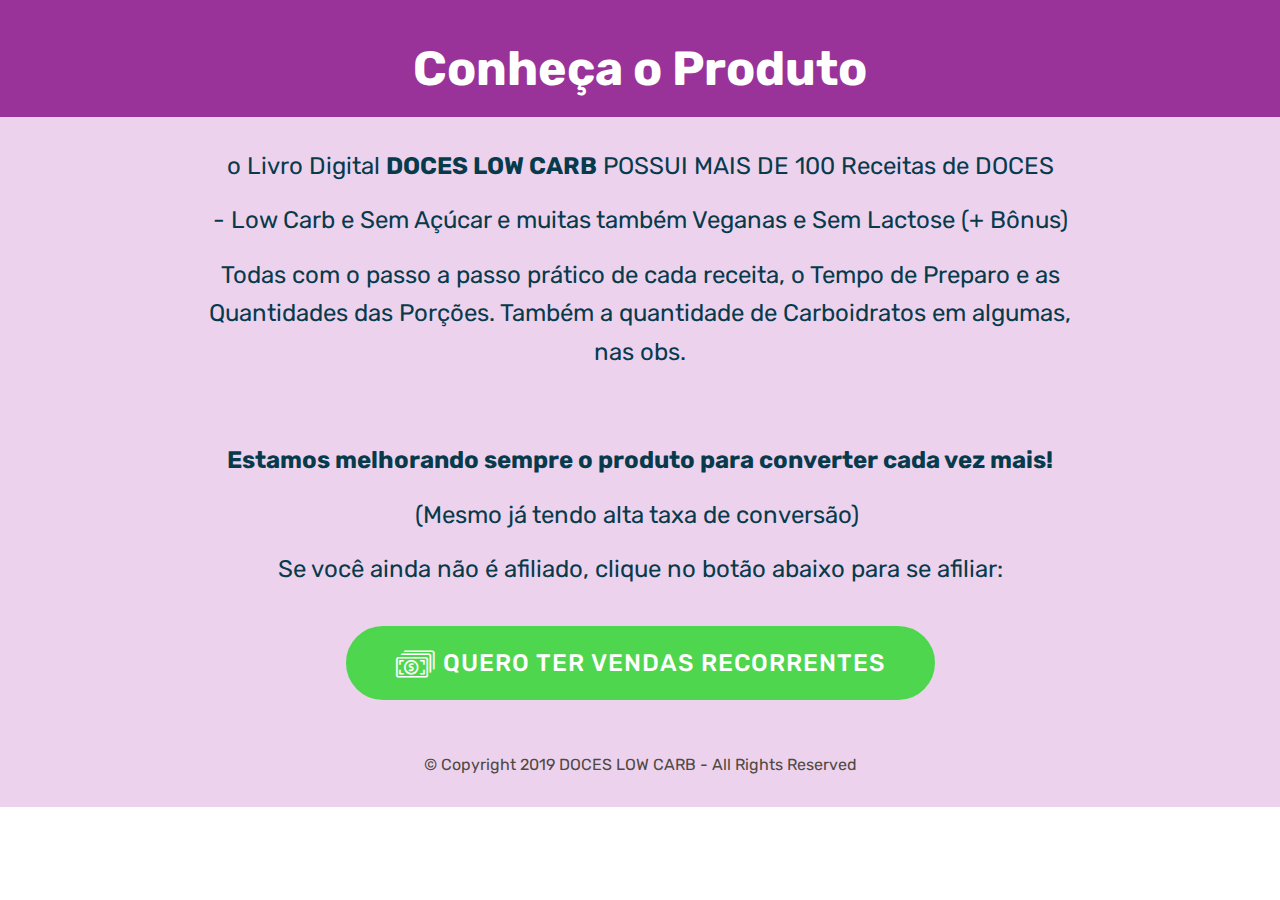
<file: produto.html>
<!DOCTYPE html>
<html  >
<head>
  <!-- Site made with Mobirise Website Builder v4.9.7, https://mobirise.com -->
  <meta charset="UTF-8">
  <meta http-equiv="X-UA-Compatible" content="IE=edge">
  <meta name="generator" content="Mobirise v4.9.7, mobirise.com">
  <meta name="viewport" content="width=device-width, initial-scale=1, minimum-scale=1">
  <link rel="shortcut icon" href="assets/images/logo4.png" type="image/x-icon">
  <meta name="description" content="Web Site Generator Description">
  
  <title>Conheça a Produto</title>
  <link rel="stylesheet" href="assets/web/assets/mobirise-icons/mobirise-icons.css">
  <link rel="stylesheet" href="assets/tether/tether.min.css">
  <link rel="stylesheet" href="assets/bootstrap/css/bootstrap.min.css">
  <link rel="stylesheet" href="assets/bootstrap/css/bootstrap-grid.min.css">
  <link rel="stylesheet" href="assets/bootstrap/css/bootstrap-reboot.min.css">
  <link rel="stylesheet" href="assets/socicon/css/styles.css">
  <link rel="stylesheet" href="assets/theme/css/style.css">
  <link rel="stylesheet" href="assets/mobirise/css/mbr-additional.css" type="text/css">
  
  
  
</head>
<body>
  <section class="mbr-section content4 cid-roektrJYHW" id="content4-l">

    

    <div class="container">
        <div class="media-container-row">
            <div class="title col-12 col-md-8">
                <h2 class="align-center pb-3 mbr-fonts-style display-2"><font color="#ffffff"><strong>Conheça o Produto</strong></font></h2>
                
                
            </div>
        </div>
    </div>
</section>

<section class="engine"><a href="https://mobirise.info/t">amp templates</a></section><section class="mbr-section article content1 cid-roekixpTym" id="content1-j">
    
     

    <div class="container">
        <div class="media-container-row">
            <div class="mbr-text col-12 mbr-fonts-style display-5 col-md-10"><p>o Livro Digital <strong>DOCES LOW CARB</strong> POSSUI MAIS DE 100 Receitas de DOCES</p><p>- Low Carb e Sem Açúcar e muitas também Veganas e Sem Lactose (+ Bônus)
</p><p>Todas com o passo a passo prático de cada receita, o Tempo de Preparo e as Quantidades das Porções. Também a quantidade de Carboidratos em algumas, nas obs.
</p><p><br></p><p><strong>Estamos melhorando sempre o produto para converter cada vez mais!
</strong></p><p><span style="font-size: 1.5rem;">(Mesmo já tendo alta taxa de conversão)&nbsp;</span></p><p>
</p><p>Se você ainda não é afiliado, clique no botão abaixo para se afiliar:</p></div>
        </div>
    </div>
</section>

<section class="mbr-section content8 cid-roekjXYyi0" id="content8-k">

    

    <div class="container">
        <div class="media-container-row title">
            <div class="col-12 col-md-8">
                <div class="mbr-section-btn align-center"><a class="btn btn-primary display-5" href="http://mon.net.br/ajigy" target="_blank"><span class="mbri-cash mbr-iconfont mbr-iconfont-btn"></span>QUERO TER VENDAS RECORRENTES</a></div>
            </div>
        </div>
    </div>
</section>

<section once="" class="cid-rkpST2qRwM" id="footer6-g">

    

    

    <div class="container">
        <div class="media-container-row align-center mbr-white">
            <div class="col-12">
                <p class="mbr-text mb-0 mbr-fonts-style display-7">
                    © Copyright 2019 DOCES LOW CARB - All Rights Reserved
                </p>
            </div>
        </div>
    </div>
</section>


  <script src="assets/web/assets/jquery/jquery.min.js"></script>
  <script src="assets/popper/popper.min.js"></script>
  <script src="assets/tether/tether.min.js"></script>
  <script src="assets/bootstrap/js/bootstrap.min.js"></script>
  <script src="assets/smoothscroll/smooth-scroll.js"></script>
  <script src="assets/theme/js/script.js"></script>
  
  
</body>
</html>
</file>
<file: assets/web/assets/mobirise-icons/mobirise-icons.css>
@font-face {
  font-family: 'MobiriseIcons';
  src:  url('mobirise-icons.eot?spat4u');
  src:  url('mobirise-icons.eot?spat4u#iefix') format('embedded-opentype'),
    url('mobirise-icons.ttf?spat4u') format('truetype'),
    url('mobirise-icons.woff?spat4u') format('woff'),
    url('mobirise-icons.svg?spat4u#MobiriseIcons') format('svg');
  font-weight: normal;
  font-style: normal;
}

[class^="mbri-"], [class*=" mbri-"] {
  /* use !important to prevent issues with browser extensions that change fonts */
  font-family: MobiriseIcons !important;
  speak: none;
  font-style: normal;
  font-weight: normal;
  font-variant: normal;
  text-transform: none;
  line-height: 1;

  /* Better Font Rendering =========== */
  -webkit-font-smoothing: antialiased;
  -moz-osx-font-smoothing: grayscale;
}

.mbri-add-submenu:before {
  content: "\e900";
}
.mbri-alert:before {
  content: "\e901";
}
.mbri-align-center:before {
  content: "\e902";
}
.mbri-align-justify:before {
  content: "\e903";
}
.mbri-align-left:before {
  content: "\e904";
}
.mbri-align-right:before {
  content: "\e905";
}
.mbri-android:before {
  content: "\e906";
}
.mbri-apple:before {
  content: "\e907";
}
.mbri-arrow-down:before {
  content: "\e908";
}
.mbri-arrow-next:before {
  content: "\e909";
}
.mbri-arrow-prev:before {
  content: "\e90a";
}
.mbri-arrow-up:before {
  content: "\e90b";
}
.mbri-bold:before {
  content: "\e90c";
}
.mbri-bookmark:before {
  content: "\e90d";
}
.mbri-bootstrap:before {
  content: "\e90e";
}
.mbri-briefcase:before {
  content: "\e90f";
}
.mbri-browse:before {
  content: "\e910";
}
.mbri-bulleted-list:before {
  content: "\e911";
}
.mbri-calendar:before {
  content: "\e912";
}
.mbri-camera:before {
  content: "\e913";
}
.mbri-cart-add:before {
  content: "\e914";
}
.mbri-cart-full:before {
  content: "\e915";
}
.mbri-cash:before {
  content: "\e916";
}
.mbri-change-style:before {
  content: "\e917";
}
.mbri-chat:before {
  content: "\e918";
}
.mbri-clock:before {
  content: "\e919";
}
.mbri-close:before {
  content: "\e91a";
}
.mbri-cloud:before {
  content: "\e91b";
}
.mbri-code:before {
  content: "\e91c";
}
.mbri-contact-form:before {
  content: "\e91d";
}
.mbri-credit-card:before {
  content: "\e91e";
}
.mbri-cursor-click:before {
  content: "\e91f";
}
.mbri-cust-feedback:before {
  content: "\e920";
}
.mbri-database:before {
  content: "\e921";
}
.mbri-delivery:before {
  content: "\e922";
}
.mbri-desktop:before {
  content: "\e923";
}
.mbri-devices:before {
  content: "\e924";
}
.mbri-down:before {
  content: "\e925";
}
.mbri-download:before {
  content: "\e989";
}
.mbri-drag-n-drop:before {
  content: "\e927";
}
.mbri-drag-n-drop2:before {
  content: "\e928";
}
.mbri-edit:before {
  content: "\e929";
}
.mbri-edit2:before {
  content: "\e92a";
}
.mbri-error:before {
  content: "\e92b";
}
.mbri-extension:before {
  content: "\e92c";
}
.mbri-features:before {
  content: "\e92d";
}
.mbri-file:before {
  content: "\e92e";
}
.mbri-flag:before {
  content: "\e92f";
}
.mbri-folder:before {
  content: "\e930";
}
.mbri-gift:before {
  content: "\e931";
}
.mbri-github:before {
  content: "\e932";
}
.mbri-globe:before {
  content: "\e933";
}
.mbri-globe-2:before {
  content: "\e934";
}
.mbri-growing-chart:before {
  content: "\e935";
}
.mbri-hearth:before {
  content: "\e936";
}
.mbri-help:before {
  content: "\e937";
}
.mbri-home:before {
  content: "\e938";
}
.mbri-hot-cup:before {
  content: "\e939";
}
.mbri-idea:before {
  content: "\e93a";
}
.mbri-image-gallery:before {
  content: "\e93b";
}
.mbri-image-slider:before {
  content: "\e93c";
}
.mbri-info:before {
  content: "\e93d";
}
.mbri-italic:before {
  content: "\e93e";
}
.mbri-key:before {
  content: "\e93f";
}
.mbri-laptop:before {
  content: "\e940";
}
.mbri-layers:before {
  content: "\e941";
}
.mbri-left-right:before {
  content: "\e942";
}
.mbri-left:before {
  content: "\e943";
}
.mbri-letter:before {
  content: "\e944";
}
.mbri-like:before {
  content: "\e945";
}
.mbri-link:before {
  content: "\e946";
}
.mbri-lock:before {
  content: "\e947";
}
.mbri-login:before {
  content: "\e948";
}
.mbri-logout:before {
  content: "\e949";
}
.mbri-magic-stick:before {
  content: "\e94a";
}
.mbri-map-pin:before {
  content: "\e94b";
}
.mbri-menu:before {
  content: "\e94c";
}
.mbri-mobile:before {
  content: "\e94d";
}
.mbri-mobile2:before {
  content: "\e94e";
}
.mbri-mobirise:before {
  content: "\e94f";
}
.mbri-more-horizontal:before {
  content: "\e950";
}
.mbri-more-vertical:before {
  content: "\e951";
}
.mbri-music:before {
  content: "\e952";
}
.mbri-new-file:before {
  content: "\e953";
}
.mbri-numbered-list:before {
  content: "\e954";
}
.mbri-opened-folder:before {
  content: "\e955";
}
.mbri-pages:before {
  content: "\e956";
}
.mbri-paper-plane:before {
  content: "\e957";
}
.mbri-paperclip:before {
  content: "\e958";
}
.mbri-photo:before {
  content: "\e959";
}
.mbri-photos:before {
  content: "\e95a";
}
.mbri-pin:before {
  content: "\e95b";
}
.mbri-play:before {
  content: "\e95c";
}
.mbri-plus:before {
  content: "\e95d";
}
.mbri-preview:before {
  content: "\e95e";
}
.mbri-print:before {
  content: "\e95f";
}
.mbri-protect:before {
  content: "\e960";
}
.mbri-question:before {
  content: "\e961";
}
.mbri-quote-left:before {
  content: "\e962";
}
.mbri-quote-right:before {
  content: "\e963";
}
.mbri-refresh:before {
  content: "\e964";
}
.mbri-responsive:before {
  content: "\e965";
}
.mbri-right:before {
  content: "\e966";
}
.mbri-rocket:before {
  content: "\e967";
}
.mbri-sad-face:before {
  content: "\e968";
}
.mbri-sale:before {
  content: "\e969";
}
.mbri-save:before {
  content: "\e96a";
}
.mbri-search:before {
  content: "\e96b";
}
.mbri-setting:before {
  content: "\e96c";
}
.mbri-setting2:before {
  content: "\e96d";
}
.mbri-setting3:before {
  content: "\e96e";
}
.mbri-share:before {
  content: "\e96f";
}
.mbri-shopping-bag:before {
  content: "\e970";
}
.mbri-shopping-basket:before {
  content: "\e971";
}
.mbri-shopping-cart:before {
  content: "\e972";
}
.mbri-sites:before {
  content: "\e973";
}
.mbri-smile-face:before {
  content: "\e974";
}
.mbri-speed:before {
  content: "\e975";
}
.mbri-star:before {
  content: "\e976";
}
.mbri-success:before {
  content: "\e977";
}
.mbri-sun:before {
  content: "\e978";
}
.mbri-sun2:before {
  content: "\e979";
}
.mbri-tablet:before {
  content: "\e97a";
}
.mbri-tablet-vertical:before {
  content: "\e97b";
}
.mbri-target:before {
  content: "\e97c";
}
.mbri-timer:before {
  content: "\e97d";
}
.mbri-to-ftp:before {
  content: "\e97e";
}
.mbri-to-local-drive:before {
  content: "\e97f";
}
.mbri-touch-swipe:before {
  content: "\e980";
}
.mbri-touch:before {
  content: "\e981";
}
.mbri-trash:before {
  content: "\e982";
}
.mbri-underline:before {
  content: "\e983";
}
.mbri-unlink:before {
  content: "\e984";
}
.mbri-unlock:before {
  content: "\e985";
}
.mbri-up-down:before {
  content: "\e986";
}
.mbri-up:before {
  content: "\e987";
}
.mbri-update:before {
  content: "\e988";
}
.mbri-upload:before {
 content: "\e926"; 
}
.mbri-user:before {
  content: "\e98a";
}
.mbri-user2:before {
  content: "\e98b";
}
.mbri-users:before {
  content: "\e98c";
}
.mbri-video:before {
  content: "\e98d";
}
.mbri-video-play:before {
  content: "\e98e";
}
.mbri-watch:before {
  content: "\e98f";
}
.mbri-website-theme:before {
  content: "\e990";
}
.mbri-wifi:before {
  content: "\e991";
}
.mbri-windows:before {
  content: "\e992";
}
.mbri-zoom-out:before {
  content: "\e993";
}
.mbri-redo:before {
  content: "\e994";
}
.mbri-undo:before {
  content: "\e995";
}
</file>
<file: assets/web/assets/mobirise-icons-bold/mobirise-icons-bold.css>
@font-face {
  font-family: 'mobirise-icons-bold';
  src:  url('mobirise-icons-bold.eot?m1l4yr');
  src:  url('mobirise-icons-bold.eot?m1l4yr#iefix') format('embedded-opentype'),
    url('mobirise-icons-bold.ttf?m1l4yr') format('truetype'),
    url('mobirise-icons-bold.woff?m1l4yr') format('woff'),
    url('mobirise-icons-bold.svg?m1l4yr#mobirise-icons-bold') format('svg');
  font-weight: normal;
  font-style: normal;
}

[class^="mbrib-"], [class*="mbrib-"] {
  /* use !important to prevent issues with browser extensions that change fonts */
  font-family: 'mobirise-icons-bold' !important;
  speak: none;
  font-style: normal;
  font-weight: normal;
  font-variant: normal;
  text-transform: none;
  line-height: 1;

  /* Better Font Rendering =========== */
  -webkit-font-smoothing: antialiased;
  -moz-osx-font-smoothing: grayscale;
}

.mbrib-add-submenu:before {
  content: "\e900";
}
.mbrib-alert:before {
  content: "\e901";
}
.mbrib-align-center:before {
  content: "\e902";
}
.mbrib-align-justify:before {
  content: "\e903";
}
.mbrib-align-left:before {
  content: "\e904";
}
.mbrib-align-right:before {
  content: "\e905";
}
.mbrib-android:before {
  content: "\e906";
}
.mbrib-apple:before {
  content: "\e907";
}
.mbrib-arrow-down:before {
  content: "\e908";
}
.mbrib-arrow-next:before {
  content: "\e909";
}
.mbrib-arrow-prev:before {
  content: "\e90a";
}
.mbrib-arrow-up:before {
  content: "\e90b";
}
.mbrib-bold:before {
  content: "\e90c";
}
.mbrib-bookmark:before {
  content: "\e90d";
}
.mbrib-bootstrap:before {
  content: "\e90e";
}
.mbrib-briefcase:before {
  content: "\e90f";
}
.mbrib-browse:before {
  content: "\e910";
}
.mbrib-bulleted-list:before {
  content: "\e911";
}
.mbrib-calendar:before {
  content: "\e912";
}
.mbrib-camera:before {
  content: "\e913";
}
.mbrib-cart-add:before {
  content: "\e914";
}
.mbrib-cart-full:before {
  content: "\e915";
}
.mbrib-cash:before {
  content: "\e916";
}
.mbrib-change-style:before {
  content: "\e917";
}
.mbrib-chat:before {
  content: "\e918";
}
.mbrib-clock:before {
  content: "\e919";
}
.mbrib-close:before {
  content: "\e91a";
}
.mbrib-cloud:before {
  content: "\e91b";
}
.mbrib-code:before {
  content: "\e91c";
}
.mbrib-contact-form:before {
  content: "\e91d";
}
.mbrib-credit-card:before {
  content: "\e91e";
}
.mbrib-cursor-click:before {
  content: "\e91f";
}
.mbrib-cust-feedback:before {
  content: "\e920";
}
.mbrib-database:before {
  content: "\e921";
}
.mbrib-delivery:before {
  content: "\e922";
}
.mbrib-desktop:before {
  content: "\e923";
}
.mbrib-devices:before {
  content: "\e924";
}
.mbrib-down:before {
  content: "\e925";
}
.mbrib-download:before {
  content: "\e926";
}
.mbrib-drag-n-drop:before {
  content: "\e927";
}
.mbrib-drag-n-drop2:before {
  content: "\e928";
}
.mbrib-edit:before {
  content: "\e929";
}
.mbrib-edit2:before {
  content: "\e92a";
}
.mbrib-error:before {
  content: "\e92b";
}
.mbrib-extension:before {
  content: "\e92c";
}
.mbrib-features:before {
  content: "\e92d";
}
.mbrib-file:before {
  content: "\e92e";
}
.mbrib-flag:before {
  content: "\e92f";
}
.mbrib-folder:before {
  content: "\e930";
}
.mbrib-gift:before {
  content: "\e931";
}
.mbrib-github:before {
  content: "\e932";
}
.mbrib-globe-2:before {
  content: "\e933";
}
.mbrib-globe:before {
  content: "\e934";
}
.mbrib-growing-chart:before {
  content: "\e935";
}
.mbrib-hearth:before {
  content: "\e936";
}
.mbrib-help:before {
  content: "\e937";
}
.mbrib-home:before {
  content: "\e938";
}
.mbrib-hot-cup:before {
  content: "\e939";
}
.mbrib-idea:before {
  content: "\e93a";
}
.mbrib-image-gallery:before {
  content: "\e93b";
}
.mbrib-image-slider:before {
  content: "\e93c";
}
.mbrib-info:before {
  content: "\e93d";
}
.mbrib-italic:before {
  content: "\e93e";
}
.mbrib-key:before {
  content: "\e93f";
}
.mbrib-laptop:before {
  content: "\e940";
}
.mbrib-layers:before {
  content: "\e941";
}
.mbrib-left-right:before {
  content: "\e942";
}
.mbrib-left:before {
  content: "\e943";
}
.mbrib-letter:before {
  content: "\e944";
}
.mbrib-like:before {
  content: "\e945";
}
.mbrib-link:before {
  content: "\e946";
}
.mbrib-lock:before {
  content: "\e947";
}
.mbrib-login:before {
  content: "\e948";
}
.mbrib-logout:before {
  content: "\e949";
}
.mbrib-magic-stick:before {
  content: "\e94a";
}
.mbrib-map-pin:before {
  content: "\e94b";
}
.mbrib-menu:before {
  content: "\e94c";
}
.mbrib-mobile:before {
  content: "\e94d";
}
.mbrib-mobile2:before {
  content: "\e94e";
}
.mbrib-mobirise:before {
  content: "\e94f";
}
.mbrib-more-horizontal:before {
  content: "\e950";
}
.mbrib-more-vertical:before {
  content: "\e951";
}
.mbrib-music:before {
  content: "\e952";
}
.mbrib-new-file:before {
  content: "\e953";
}
.mbrib-numbered-list:before {
  content: "\e954";
}
.mbrib-opened-folder:before {
  content: "\e955";
}
.mbrib-pages:before {
  content: "\e956";
}
.mbrib-paper-plane:before {
  content: "\e957";
}
.mbrib-paperclip:before {
  content: "\e958";
}
.mbrib-photo:before {
  content: "\e959";
}
.mbrib-photos:before {
  content: "\e95a";
}
.mbrib-pin:before {
  content: "\e95b";
}
.mbrib-play:before {
  content: "\e95c";
}
.mbrib-plus:before {
  content: "\e95d";
}
.mbrib-preview:before {
  content: "\e95e";
}
.mbrib-print:before {
  content: "\e95f";
}
.mbrib-protect:before {
  content: "\e960";
}
.mbrib-question:before {
  content: "\e961";
}
.mbrib-quote-left:before {
  content: "\e962";
}
.mbrib-quote-right:before {
  content: "\e963";
}
.mbrib-redo:before {
  content: "\e964";
}
.mbrib-refresh:before {
  content: "\e965";
}
.mbrib-responsive:before {
  content: "\e966";
}
.mbrib-right:before {
  content: "\e967";
}
.mbrib-rocket:before {
  content: "\e968";
}
.mbrib-sad-face:before {
  content: "\e969";
}
.mbrib-sale:before {
  content: "\e96a";
}
.mbrib-save:before {
  content: "\e96b";
}
.mbrib-search:before {
  content: "\e96c";
}
.mbrib-setting:before {
  content: "\e96d";
}
.mbrib-setting2:before {
  content: "\e96e";
}
.mbrib-setting3:before {
  content: "\e96f";
}
.mbrib-share:before {
  content: "\e970";
}
.mbrib-shopping-bag:before {
  content: "\e971";
}
.mbrib-shopping-basket:before {
  content: "\e972";
}
.mbrib-shopping-cart:before {
  content: "\e973";
}
.mbrib-sites:before {
  content: "\e974";
}
.mbrib-smile-face:before {
  content: "\e975";
}
.mbrib-speed:before {
  content: "\e976";
}
.mbrib-star:before {
  content: "\e977";
}
.mbrib-success:before {
  content: "\e978";
}
.mbrib-sun:before {
  content: "\e979";
}
.mbrib-sun2:before {
  content: "\e97a";
}
.mbrib-tablet-vertical:before {
  content: "\e97b";
}
.mbrib-tablet:before {
  content: "\e97c";
}
.mbrib-target:before {
  content: "\e97d";
}
.mbrib-timer:before {
  content: "\e97e";
}
.mbrib-to-ftp:before {
  content: "\e97f";
}
.mbrib-to-local-drive:before {
  content: "\e980";
}
.mbrib-touch-swipe:before {
  content: "\e981";
}
.mbrib-touch:before {
  content: "\e982";
}
.mbrib-trash:before {
  content: "\e983";
}
.mbrib-underline:before {
  content: "\e984";
}
.mbrib-undo:before {
  content: "\e985";
}
.mbrib-unlink:before {
  content: "\e986";
}
.mbrib-unlock:before {
  content: "\e987";
}
.mbrib-up-down:before {
  content: "\e988";
}
.mbrib-up:before {
  content: "\e989";
}
.mbrib-update:before {
  content: "\e98a";
}
.mbrib-upload:before {
  content: "\e98b";
}
.mbrib-user:before {
  content: "\e98c";
}
.mbrib-user2:before {
  content: "\e98d";
}
.mbrib-users:before {
  content: "\e98e";
}
.mbrib-video-play:before {
  content: "\e98f";
}
.mbrib-video:before {
  content: "\e990";
}
.mbrib-watch:before {
  content: "\e991";
}
.mbrib-website-theme:before {
  content: "\e992";
}
.mbrib-wifi:before {
  content: "\e993";
}
.mbrib-windows:before {
  content: "\e994";
}
.mbrib-zoom-out:before {
  content: "\e995";
}
</file>
<file: assets/socicon/css/styles.css>
@charset "UTF-8";

@font-face {
  font-family: "socicon";
  src:url("../fonts/socicon.eot");
  src:url("../fonts/socicon.eot?#iefix") format("embedded-opentype"),
    url("../fonts/socicon.woff") format("woff"),
    url("../fonts/socicon.ttf") format("truetype"),
    url("../fonts/socicon.svg#socicon") format("svg");
  font-weight: normal;
  font-style: normal;

}

[data-icon]:before {
  font-family: "socicon" !important;
  content: attr(data-icon);
  font-style: normal !important;
  font-weight: normal !important;
  font-variant: normal !important;
  text-transform: none !important;
  speak: none;
  line-height: 1;
  -webkit-font-smoothing: antialiased;
  -moz-osx-font-smoothing: grayscale;
}

[class^="socicon-"]:before,
[class*=" socicon-"]:before {
  font-family: "socicon" !important;
  font-style: normal !important;
  font-weight: normal !important;
  font-variant: normal !important;
  text-transform: none !important;
  speak: none;
  line-height: 1;
  -webkit-font-smoothing: antialiased;
  -moz-osx-font-smoothing: grayscale;
}

.socicon-modelmayhem:before {
  content: "\e000";
}
.socicon-mixcloud:before {
  content: "\e001";
}
.socicon-drupal:before {
  content: "\e002";
}
.socicon-swarm:before {
  content: "\e003";
}
.socicon-istock:before {
  content: "\e004";
}
.socicon-yammer:before {
  content: "\e005";
}
.socicon-ello:before {
  content: "\e006";
}
.socicon-stackoverflow:before {
  content: "\e007";
}
.socicon-persona:before {
  content: "\e008";
}
.socicon-triplej:before {
  content: "\e009";
}
.socicon-houzz:before {
  content: "\e00a";
}
.socicon-rss:before {
  content: "\e00b";
}
.socicon-paypal:before {
  content: "\e00c";
}
.socicon-odnoklassniki:before {
  content: "\e00d";
}
.socicon-airbnb:before {
  content: "\e00e";
}
.socicon-periscope:before {
  content: "\e00f";
}
.socicon-outlook:before {
  content: "\e010";
}
.socicon-coderwall:before {
  content: "\e011";
}
.socicon-tripadvisor:before {
  content: "\e012";
}
.socicon-appnet:before {
  content: "\e013";
}
.socicon-goodreads:before {
  content: "\e014";
}
.socicon-tripit:before {
  content: "\e015";
}
.socicon-lanyrd:before {
  content: "\e016";
}
.socicon-slideshare:before {
  content: "\e017";
}
.socicon-buffer:before {
  content: "\e018";
}
.socicon-disqus:before {
  content: "\e019";
}
.socicon-vkontakte:before {
  content: "\e01a";
}
.socicon-whatsapp:before {
  content: "\e01b";
}
.socicon-patreon:before {
  content: "\e01c";
}
.socicon-storehouse:before {
  content: "\e01d";
}
.socicon-pocket:before {
  content: "\e01e";
}
.socicon-mail:before {
  content: "\e01f";
}
.socicon-blogger:before {
  content: "\e020";
}
.socicon-technorati:before {
  content: "\e021";
}
.socicon-reddit:before {
  content: "\e022";
}
.socicon-dribbble:before {
  content: "\e023";
}
.socicon-stumbleupon:before {
  content: "\e024";
}
.socicon-digg:before {
  content: "\e025";
}
.socicon-envato:before {
  content: "\e026";
}
.socicon-behance:before {
  content: "\e027";
}
.socicon-delicious:before {
  content: "\e028";
}
.socicon-deviantart:before {
  content: "\e029";
}
.socicon-forrst:before {
  content: "\e02a";
}
.socicon-play:before {
  content: "\e02b";
}
.socicon-zerply:before {
  content: "\e02c";
}
.socicon-wikipedia:before {
  content: "\e02d";
}
.socicon-apple:before {
  content: "\e02e";
}
.socicon-flattr:before {
  content: "\e02f";
}
.socicon-github:before {
  content: "\e030";
}
.socicon-renren:before {
  content: "\e031";
}
.socicon-friendfeed:before {
  content: "\e032";
}
.socicon-newsvine:before {
  content: "\e033";
}
.socicon-identica:before {
  content: "\e034";
}
.socicon-bebo:before {
  content: "\e035";
}
.socicon-zynga:before {
  content: "\e036";
}
.socicon-steam:before {
  content: "\e037";
}
.socicon-xbox:before {
  content: "\e038";
}
.socicon-windows:before {
  content: "\e039";
}
.socicon-qq:before {
  content: "\e03a";
}
.socicon-douban:before {
  content: "\e03b";
}
.socicon-meetup:before {
  content: "\e03c";
}
.socicon-playstation:before {
  content: "\e03d";
}
.socicon-android:before {
  content: "\e03e";
}
.socicon-snapchat:before {
  content: "\e03f";
}
.socicon-twitter:before {
  content: "\e040";
}
.socicon-facebook:before {
  content: "\e041";
}
.socicon-googleplus:before {
  content: "\e042";
}
.socicon-pinterest:before {
  content: "\e043";
}
.socicon-foursquare:before {
  content: "\e044";
}
.socicon-yahoo:before {
  content: "\e045";
}
.socicon-skype:before {
  content: "\e046";
}
.socicon-yelp:before {
  content: "\e047";
}
.socicon-feedburner:before {
  content: "\e048";
}
.socicon-linkedin:before {
  content: "\e049";
}
.socicon-viadeo:before {
  content: "\e04a";
}
.socicon-xing:before {
  content: "\e04b";
}
.socicon-myspace:before {
  content: "\e04c";
}
.socicon-soundcloud:before {
  content: "\e04d";
}
.socicon-spotify:before {
  content: "\e04e";
}
.socicon-grooveshark:before {
  content: "\e04f";
}
.socicon-lastfm:before {
  content: "\e050";
}
.socicon-youtube:before {
  content: "\e051";
}
.socicon-vimeo:before {
  content: "\e052";
}
.socicon-dailymotion:before {
  content: "\e053";
}
.socicon-vine:before {
  content: "\e054";
}
.socicon-flickr:before {
  content: "\e055";
}
.socicon-500px:before {
  content: "\e056";
}
.socicon-wordpress:before {
  content: "\e058";
}
.socicon-tumblr:before {
  content: "\e059";
}
.socicon-twitch:before {
  content: "\e05a";
}
.socicon-8tracks:before {
  content: "\e05b";
}
.socicon-amazon:before {
  content: "\e05c";
}
.socicon-icq:before {
  content: "\e05d";
}
.socicon-smugmug:before {
  content: "\e05e";
}
.socicon-ravelry:before {
  content: "\e05f";
}
.socicon-weibo:before {
  content: "\e060";
}
.socicon-baidu:before {
  content: "\e061";
}
.socicon-angellist:before {
  content: "\e062";
}
.socicon-ebay:before {
  content: "\e063";
}
.socicon-imdb:before {
  content: "\e064";
}
.socicon-stayfriends:before {
  content: "\e065";
}
.socicon-residentadvisor:before {
  content: "\e066";
}
.socicon-google:before {
  content: "\e067";
}
.socicon-yandex:before {
  content: "\e068";
}
.socicon-sharethis:before {
  content: "\e069";
}
.socicon-bandcamp:before {
  content: "\e06a";
}
.socicon-itunes:before {
  content: "\e06b";
}
.socicon-deezer:before {
  content: "\e06c";
}
.socicon-telegram:before {
  content: "\e06e";
}
.socicon-openid:before {
  content: "\e06f";
}
.socicon-amplement:before {
  content: "\e070";
}
.socicon-viber:before {
  content: "\e071";
}
.socicon-zomato:before {
  content: "\e072";
}
.socicon-draugiem:before {
  content: "\e074";
}
.socicon-endomodo:before {
  content: "\e075";
}
.socicon-filmweb:before {
  content: "\e076";
}
.socicon-stackexchange:before {
  content: "\e077";
}
.socicon-wykop:before {
  content: "\e078";
}
.socicon-teamspeak:before {
  content: "\e079";
}
.socicon-teamviewer:before {
  content: "\e07a";
}
.socicon-ventrilo:before {
  content: "\e07b";
}
.socicon-younow:before {
  content: "\e07c";
}
.socicon-raidcall:before {
  content: "\e07d";
}
.socicon-mumble:before {
  content: "\e07e";
}
.socicon-medium:before {
  content: "\e06d";
}
.socicon-bebee:before {
  content: "\e07f";
}
.socicon-hitbox:before {
  content: "\e080";
}
.socicon-reverbnation:before {
  content: "\e081";
}
.socicon-formulr:before {
  content: "\e082";
}
.socicon-instagram:before {
  content: "\e057";
}
.socicon-battlenet:before {
  content: "\e083";
}
.socicon-chrome:before {
  content: "\e084";
}
.socicon-discord:before {
  content: "\e086";
}
.socicon-issuu:before {
  content: "\e087";
}
.socicon-macos:before {
  content: "\e088";
}
.socicon-firefox:before {
  content: "\e089";
}
.socicon-opera:before {
  content: "\e08d";
}
.socicon-keybase:before {
  content: "\e090";
}
.socicon-alliance:before {
  content: "\e091";
}
.socicon-livejournal:before {
  content: "\e092";
}
.socicon-googlephotos:before {
  content: "\e093";
}
.socicon-horde:before {
  content: "\e094";
}
.socicon-etsy:before {
  content: "\e095";
}
.socicon-zapier:before {
  content: "\e096";
}
.socicon-google-scholar:before {
  content: "\e097";
}
.socicon-researchgate:before {
  content: "\e098";
}
.socicon-wechat:before {
  content: "\e099";
}
.socicon-strava:before {
  content: "\e09a";
}
.socicon-line:before {
  content: "\e09b";
}
.socicon-lyft:before {
  content: "\e09c";
}
.socicon-uber:before {
  content: "\e09d";
}
.socicon-songkick:before {
  content: "\e09e";
}
.socicon-viewbug:before {
  content: "\e09f";
}
.socicon-googlegroups:before {
  content: "\e0a0";
}
.socicon-quora:before {
  content: "\e073";
}
.socicon-diablo:before {
  content: "\e085";
}
.socicon-blizzard:before {
  content: "\e0a1";
}
.socicon-hearthstone:before {
  content: "\e08b";
}
.socicon-heroes:before {
  content: "\e08a";
}
.socicon-overwatch:before {
  content: "\e08c";
}
.socicon-warcraft:before {
  content: "\e08e";
}
.socicon-starcraft:before {
  content: "\e08f";
}
.socicon-beam:before {
  content: "\e0a2";
}
.socicon-curse:before {
  content: "\e0a3";
}
.socicon-player:before {
  content: "\e0a4";
}
.socicon-streamjar:before {
  content: "\e0a5";
}
.socicon-nintendo:before {
  content: "\e0a6";
}
.socicon-hellocoton:before {
  content: "\e0a7";
}
</file>
<file: assets/theme/css/style.css>
/*!
 * Mobirise v4 theme (https://mobirise.com/)
 * Copyright 2017 Mobirise
 */
section {
  background-color: #eeeeee; }

section,
.container,
.container-fluid {
  position: relative;
  word-wrap: break-word; }

a.mbr-iconfont:hover {
  text-decoration: none; }

.article .lead p, .article .lead ul, .article .lead ol, .article .lead pre, .article .lead blockquote {
  margin-bottom: 0; }

a {
  font-style: normal;
  font-weight: 400;
  cursor: pointer; }
  a, a:hover {
    text-decoration: none; }

figure {
  margin-bottom: 0; }

body {
  color: #232323; }

h1, h2, h3, h4, h5, h6,
.h1, .h2, .h3, .h4, .h5, .h6,
.display-1, .display-2, .display-3, .display-4 {
  line-height: 1;
  word-break: break-word;
  word-wrap: break-word; }

b, strong {
  font-weight: bold; }

blockquote {
  padding: 10px 0 10px 20px;
  position: relative;
  border-left: 2px solid;
  border-color: #ff3366; }

input:-webkit-autofill, input:-webkit-autofill:hover, input:-webkit-autofill:focus, input:-webkit-autofill:active {
  transition-delay: 9999s;
  transition-property: background-color, color; }

textarea[type="hidden"] {
  display: none; }

body {
  position: relative; }

section {
  background-position: 50% 50%;
  background-repeat: no-repeat;
  background-size: cover; }
  section .mbr-background-video,
  section .mbr-background-video-preview {
    position: absolute;
    bottom: 0;
    left: 0;
    right: 0;
    top: 0; }

.hidden {
  visibility: hidden; }

.mbr-z-index20 {
  z-index: 20; }

/*! Base colors */
.mbr-white {
  color: #ffffff; }

.mbr-black {
  color: #000000; }

.mbr-bg-white {
  background-color: #ffffff; }

.mbr-bg-black {
  background-color: #000000; }

/*! Text-aligns */
.align-left {
  text-align: left; }

.align-center {
  text-align: center; }

.align-right {
  text-align: right; }

@media (max-width: 767px) {
  .align-left, .align-center, .align-right, .mbr-section-btn, .mbr-section-title {
    text-align: center; } }
/*! Font-weight  */
.mbr-light {
  font-weight: 300; }

.mbr-regular {
  font-weight: 400; }

.mbr-semibold {
  font-weight: 500; }

.mbr-bold {
  font-weight: 700; }

/*! Media  */
.media-size-item {
  -webkit-flex: 1 1 auto;
  -moz-flex: 1 1 auto;
  -ms-flex: 1 1 auto;
  -o-flex: 1 1 auto;
  flex: 1 1 auto; }

.media-content {
  -webkit-flex-basis: 100%;
  flex-basis: 100%; }

.media-container-row {
  display: -ms-flexbox;
  display: -webkit-flex;
  display: flex;
  -webkit-flex-direction: row;
  -ms-flex-direction: row;
  flex-direction: row;
  -webkit-flex-wrap: wrap;
  -ms-flex-wrap: wrap;
  flex-wrap: wrap;
  -webkit-justify-content: center;
  -ms-flex-pack: center;
  justify-content: center;
  -webkit-align-content: center;
  -ms-flex-line-pack: center;
  align-content: center;
  -webkit-align-items: start;
  -ms-flex-align: start;
  align-items: start; }
  .media-container-row .media-size-item {
    width: 400px; }

.media-container-column {
  display: -ms-flexbox;
  display: -webkit-flex;
  display: flex;
  -webkit-flex-direction: column;
  -ms-flex-direction: column;
  flex-direction: column;
  -webkit-flex-wrap: wrap;
  -ms-flex-wrap: wrap;
  flex-wrap: wrap;
  -webkit-justify-content: center;
  -ms-flex-pack: center;
  justify-content: center;
  -webkit-align-content: center;
  -ms-flex-line-pack: center;
  align-content: center;
  -webkit-align-items: stretch;
  -ms-flex-align: stretch;
  align-items: stretch; }
  .media-container-column > * {
    width: 100%; }

@media (min-width: 992px) {
  .media-container-row {
    -webkit-flex-wrap: nowrap;
    -ms-flex-wrap: nowrap;
    flex-wrap: nowrap; } }
figure {
  overflow: hidden; }

figure[mbr-media-size] {
  transition: width 0.1s; }

.mbr-figure img, .mbr-figure iframe {
  display: block;
  width: 100%; }

.card {
  background-color: transparent;
  border: none; }

.card-img {
  text-align: center;
  flex-shrink: 0;
  -webkit-flex-shrink: 0; }

.media {
  max-width: 100%;
  margin: 0 auto; }

.mbr-figure {
  -ms-flex-item-align: center;
  -ms-grid-row-align: center;
  -webkit-align-self: center;
  align-self: center; }

.media-container > div {
  max-width: 100%; }

.mbr-figure img, .card-img img {
  width: 100%; }

@media (max-width: 991px) {
  .media-size-item {
    width: auto !important; }

  .media {
    width: auto; }

  .mbr-figure {
    width: 100% !important; } }
/*! Buttons */
.mbr-section-btn {
  margin-left: -.25rem;
  margin-right: -.25rem;
  font-size: 0; }

nav .mbr-section-btn {
  margin-left: 0rem;
  margin-right: 0rem; }

/*! Btn icon margin */
.btn .mbr-iconfont, .btn.btn-sm .mbr-iconfont {
  cursor: pointer;
  margin-right: 0.5rem; }

.btn.btn-md .mbr-iconfont, .btn.btn-md .mbr-iconfont {
  margin-right: 0.8rem; }

.mbr-regular {
  font-weight: 400; }

.mbr-semibold {
  font-weight: 500; }

.mbr-bold {
  font-weight: 700; }

[type="submit"] {
  -webkit-appearance: none; }

/*! Full-screen */
.mbr-fullscreen .mbr-overlay {
  min-height: 100vh; }

.mbr-fullscreen {
  display: flex;
  display: -webkit-flex;
  display: -moz-flex;
  display: -ms-flex;
  display: -o-flex;
  align-items: center;
  -webkit-align-items: center;
  min-height: 100vh;
  padding-top: 3rem;
  padding-bottom: 3rem; }

/*! Map */
.map {
  height: 25rem;
  position: relative; }
  .map iframe {
    width: 100%;
    height: 100%; }

/* Form */
.form-asterisk {
  font-family: initial;
  position: absolute;
  top: -2px;
  font-weight: normal; }

/*! Scroll to top arrow */
.mbr-arrow-up {
  bottom: 25px;
  right: 90px;
  position: fixed;
  text-align: right;
  z-index: 5000;
  color: #ffffff;
  font-size: 32px;
  transform: rotate(180deg);
  -webkit-transform: rotate(180deg); }

.mbr-arrow-up a {
  background: rgba(0, 0, 0, 0.2);
  border-radius: 3px;
  color: #fff;
  display: inline-block;
  height: 60px;
  width: 60px;
  outline-style: none !important;
  position: relative;
  text-decoration: none;
  transition: all .3s ease-in-out;
  cursor: pointer;
  text-align: center; }
  .mbr-arrow-up a:hover {
    background-color: rgba(0, 0, 0, 0.4); }
  .mbr-arrow-up a i {
    line-height: 60px; }

.mbr-arrow-up-icon {
  display: block;
  color: #fff; }

.mbr-arrow-up-icon::before {
  content: "\203a";
  display: inline-block;
  font-family: serif;
  font-size: 32px;
  line-height: 1;
  font-style: normal;
  position: relative;
  top: 6px;
  left: -4px;
  -webkit-transform: rotate(-90deg);
  transform: rotate(-90deg); }

/*! Arrow Down */
.mbr-arrow {
  position: absolute;
  bottom: 45px;
  left: 50%;
  width: 60px;
  height: 60px;
  cursor: pointer;
  background-color: rgba(80, 80, 80, 0.5);
  border-radius: 50%;
  -webkit-transform: translateX(-50%);
  transform: translateX(-50%); }
  .mbr-arrow > a {
    display: inline-block;
    text-decoration: none;
    outline-style: none;
    -webkit-animation: arrowdown 1.7s ease-in-out infinite;
    animation: arrowdown 1.7s ease-in-out infinite; }
    .mbr-arrow > a > i {
      position: absolute;
      top: -2px;
      left: 15px;
      font-size: 2rem; }

@keyframes arrowdown {
  0% {
    transform: translateY(0px);
    -webkit-transform: translateY(0px); }
  50% {
    transform: translateY(-5px);
    -webkit-transform: translateY(-5px); }
  100% {
    transform: translateY(0px);
    -webkit-transform: translateY(0px); } }
@-webkit-keyframes arrowdown {
  0% {
    transform: translateY(0px);
    -webkit-transform: translateY(0px); }
  50% {
    transform: translateY(-5px);
    -webkit-transform: translateY(-5px); }
  100% {
    transform: translateY(0px);
    -webkit-transform: translateY(0px); } }
@media (max-width: 500px) {
  .mbr-arrow-up {
    left: 50%;
    right: auto;
    transform: translateX(-50%) rotate(180deg);
    -webkit-transform: translateX(-50%) rotate(180deg); } }
/*Gradients animation*/
@keyframes gradient-animation {
  from {
    background-position: 0% 100%;
    animation-timing-function: ease-in-out; }
  to {
    background-position: 100% 0%;
    animation-timing-function: ease-in-out; } }
@-webkit-keyframes gradient-animation {
  from {
    background-position: 0% 100%;
    animation-timing-function: ease-in-out; }
  to {
    background-position: 100% 0%;
    animation-timing-function: ease-in-out; } }
.bg-gradient {
  background-size: 200% 200%;
  animation: gradient-animation 5s infinite alternate;
  -webkit-animation: gradient-animation 5s infinite alternate; }

.menu .navbar-brand {
  display: -webkit-flex; }
  .menu .navbar-brand span {
    display: flex;
    display: -webkit-flex; }
  .menu .navbar-brand .navbar-caption-wrap {
    display: -webkit-flex; }
  .menu .navbar-brand .navbar-logo img {
    display: -webkit-flex; }
@media (min-width: 768px) and (max-width: 991px) {
  .menu .navbar-toggleable-sm .navbar-nav {
    display: -webkit-box;
    display: -webkit-flex;
    display: -ms-flexbox; } }
@media (min-width: 992px) {
  .menu .navbar-nav.nav-dropdown {
    display: -webkit-flex; }
  .menu .navbar-toggleable-sm .navbar-collapse {
    display: -webkit-flex !important; } }
@media (max-width: 767px) {
  .menu .navbar-collapse {
    max-height: 80vh; }
  .menu .dropdown-menu {
    max-height: 60vh; } }

.navbar {
  display: -webkit-flex;
  -webkit-flex-wrap: wrap;
  -webkit-align-items: center;
  -webkit-justify-content: space-between; }

.navbar-collapse {
  -webkit-flex-basis: 100%;
  -webkit-flex-grow: 1;
  -webkit-align-items: center;
  max-height: 93.5vh; }
  .navbar-collapse.show {
    overflow: auto; }

.nav-dropdown .link {
  padding: .667em 1.667em !important;
  margin: 0 !important; }

.nav {
  display: -webkit-flex;
  -webkit-flex-wrap: wrap; }

.row {
  display: -webkit-flex;
  -webkit-flex-wrap: wrap; }

.justify-content-center {
  -webkit-justify-content: center; }

.form-inline {
  display: -webkit-flex;
  -webkit-flex-flow: row wrap;
  -webkit-align-items: center; }

.card-wrapper {
  -webkit-flex: 1; }

.carousel-control {
  z-index: 10;
  display: -webkit-flex;
  -webkit-align-items: center;
  -webkit-justify-content: center; }

.carousel-controls {
  display: -webkit-flex; }

.media {
  display: -webkit-flex; }

.jq-selectbox__select {
  padding: 1.07em .5em;
  position: absolute;
  top: 0;
  left: 0;
  width: 100%; }

.jq-selectbox__dropdown {
  position: absolute;
  top: 100% !important;
  left: 0 !important;
  width: 100% !important; }

.jq-selectbox__trigger-arrow {
  transform: translateY(-50%); }

.jq-selectbox li {
  padding: 1.07em .5em; }

/*# sourceMappingURL=style.css.map */
.engine {
	position: absolute;
	text-indent: -2400px;
	text-align: center;
	padding: 0;
	top: 0;
	left: -2400px;
}
</file>
<file: assets/mobirise/css/mbr-additional.css>
@import url(https://fonts.googleapis.com/css?family=Rubik:300,300i,400,400i,500,500i,700,700i,900,900i);





body {
  font-style: normal;
  line-height: 1.5;
}
.mbr-section-title {
  font-style: normal;
  line-height: 1.2;
}
.mbr-section-subtitle {
  line-height: 1.3;
}
.mbr-text {
  font-style: normal;
  line-height: 1.6;
}
.display-1 {
  font-family: 'Rubik', sans-serif;
  font-size: 4.25rem;
}
.display-1 > .mbr-iconfont {
  font-size: 6.8rem;
}
.display-2 {
  font-family: 'Rubik', sans-serif;
  font-size: 3rem;
}
.display-2 > .mbr-iconfont {
  font-size: 4.8rem;
}
.display-4 {
  font-family: 'Rubik', sans-serif;
  font-size: 1rem;
}
.display-4 > .mbr-iconfont {
  font-size: 1.6rem;
}
.display-5 {
  font-family: 'Rubik', sans-serif;
  font-size: 1.5rem;
}
.display-5 > .mbr-iconfont {
  font-size: 2.4rem;
}
.display-7 {
  font-family: 'Rubik', sans-serif;
  font-size: 1rem;
}
.display-7 > .mbr-iconfont {
  font-size: 1.6rem;
}
/* ---- Fluid typography for mobile devices ---- */
/* 1.4 - font scale ratio ( bootstrap == 1.42857 ) */
/* 100vw - current viewport width */
/* (48 - 20)  48 == 48rem == 768px, 20 == 20rem == 320px(minimal supported viewport) */
/* 0.65 - min scale variable, may vary */
@media (max-width: 768px) {
  .display-1 {
    font-size: 3.4rem;
    font-size: calc( 2.1374999999999997rem + (4.25 - 2.1374999999999997) * ((100vw - 20rem) / (48 - 20)));
    line-height: calc( 1.4 * (2.1374999999999997rem + (4.25 - 2.1374999999999997) * ((100vw - 20rem) / (48 - 20))));
  }
  .display-2 {
    font-size: 2.4rem;
    font-size: calc( 1.7rem + (3 - 1.7) * ((100vw - 20rem) / (48 - 20)));
    line-height: calc( 1.4 * (1.7rem + (3 - 1.7) * ((100vw - 20rem) / (48 - 20))));
  }
  .display-4 {
    font-size: 0.8rem;
    font-size: calc( 1rem + (1 - 1) * ((100vw - 20rem) / (48 - 20)));
    line-height: calc( 1.4 * (1rem + (1 - 1) * ((100vw - 20rem) / (48 - 20))));
  }
  .display-5 {
    font-size: 1.2rem;
    font-size: calc( 1.175rem + (1.5 - 1.175) * ((100vw - 20rem) / (48 - 20)));
    line-height: calc( 1.4 * (1.175rem + (1.5 - 1.175) * ((100vw - 20rem) / (48 - 20))));
  }
}
/* Buttons */
.btn {
  font-weight: 500;
  border-width: 2px;
  font-style: normal;
  letter-spacing: 1px;
  margin: .4rem .8rem;
  white-space: normal;
  -webkit-transition: all 0.3s ease-in-out;
  -moz-transition: all 0.3s ease-in-out;
  transition: all 0.3s ease-in-out;
  display: inline-flex;
  align-items: center;
  justify-content: center;
  word-break: break-word;
  -webkit-align-items: center;
  -webkit-justify-content: center;
  display: -webkit-inline-flex;
  padding: 1rem 3rem;
  border-radius: 3px;
}
.btn-sm {
  font-weight: 500;
  letter-spacing: 1px;
  -webkit-transition: all 0.3s ease-in-out;
  -moz-transition: all 0.3s ease-in-out;
  transition: all 0.3s ease-in-out;
  padding: 0.6rem 1.5rem;
  border-radius: 3px;
}
.btn-md {
  font-weight: 500;
  letter-spacing: 1px;
  margin: .4rem .8rem !important;
  -webkit-transition: all 0.3s ease-in-out;
  -moz-transition: all 0.3s ease-in-out;
  transition: all 0.3s ease-in-out;
  padding: 1rem 3rem;
  border-radius: 3px;
}
.btn-lg {
  font-weight: 500;
  letter-spacing: 1px;
  margin: .4rem .8rem !important;
  -webkit-transition: all 0.3s ease-in-out;
  -moz-transition: all 0.3s ease-in-out;
  transition: all 0.3s ease-in-out;
  padding: 1.2rem 3.2rem;
  border-radius: 3px;
}
.bg-primary {
  background-color: #4ed64e !important;
}
.bg-success {
  background-color: #f7ed4a !important;
}
.bg-info {
  background-color: #82786e !important;
}
.bg-warning {
  background-color: #879a9f !important;
}
.bg-danger {
  background-color: #b1a374 !important;
}
.btn-primary,
.btn-primary:active {
  background-color: #4ed64e !important;
  border-color: #4ed64e !important;
  color: #ffffff !important;
}
.btn-primary:hover,
.btn-primary:focus,
.btn-primary.focus,
.btn-primary.active {
  color: #ffffff !important;
  background-color: #29af29 !important;
  border-color: #29af29 !important;
}
.btn-primary.disabled,
.btn-primary:disabled {
  color: #ffffff !important;
  background-color: #29af29 !important;
  border-color: #29af29 !important;
}
.btn-secondary,
.btn-secondary:active {
  background-color: #ff3366 !important;
  border-color: #ff3366 !important;
  color: #ffffff !important;
}
.btn-secondary:hover,
.btn-secondary:focus,
.btn-secondary.focus,
.btn-secondary.active {
  color: #ffffff !important;
  background-color: #e50039 !important;
  border-color: #e50039 !important;
}
.btn-secondary.disabled,
.btn-secondary:disabled {
  color: #ffffff !important;
  background-color: #e50039 !important;
  border-color: #e50039 !important;
}
.btn-info,
.btn-info:active {
  background-color: #82786e !important;
  border-color: #82786e !important;
  color: #ffffff !important;
}
.btn-info:hover,
.btn-info:focus,
.btn-info.focus,
.btn-info.active {
  color: #ffffff !important;
  background-color: #59524b !important;
  border-color: #59524b !important;
}
.btn-info.disabled,
.btn-info:disabled {
  color: #ffffff !important;
  background-color: #59524b !important;
  border-color: #59524b !important;
}
.btn-success,
.btn-success:active {
  background-color: #f7ed4a !important;
  border-color: #f7ed4a !important;
  color: #3f3c03 !important;
}
.btn-success:hover,
.btn-success:focus,
.btn-success.focus,
.btn-success.active {
  color: #3f3c03 !important;
  background-color: #eadd0a !important;
  border-color: #eadd0a !important;
}
.btn-success.disabled,
.btn-success:disabled {
  color: #3f3c03 !important;
  background-color: #eadd0a !important;
  border-color: #eadd0a !important;
}
.btn-warning,
.btn-warning:active {
  background-color: #879a9f !important;
  border-color: #879a9f !important;
  color: #ffffff !important;
}
.btn-warning:hover,
.btn-warning:focus,
.btn-warning.focus,
.btn-warning.active {
  color: #ffffff !important;
  background-color: #617479 !important;
  border-color: #617479 !important;
}
.btn-warning.disabled,
.btn-warning:disabled {
  color: #ffffff !important;
  background-color: #617479 !important;
  border-color: #617479 !important;
}
.btn-danger,
.btn-danger:active {
  background-color: #b1a374 !important;
  border-color: #b1a374 !important;
  color: #ffffff !important;
}
.btn-danger:hover,
.btn-danger:focus,
.btn-danger.focus,
.btn-danger.active {
  color: #ffffff !important;
  background-color: #8b7d4e !important;
  border-color: #8b7d4e !important;
}
.btn-danger.disabled,
.btn-danger:disabled {
  color: #ffffff !important;
  background-color: #8b7d4e !important;
  border-color: #8b7d4e !important;
}
.btn-white {
  color: #333333 !important;
}
.btn-white,
.btn-white:active {
  background-color: #ffffff !important;
  border-color: #ffffff !important;
  color: #808080 !important;
}
.btn-white:hover,
.btn-white:focus,
.btn-white.focus,
.btn-white.active {
  color: #808080 !important;
  background-color: #d9d9d9 !important;
  border-color: #d9d9d9 !important;
}
.btn-white.disabled,
.btn-white:disabled {
  color: #808080 !important;
  background-color: #d9d9d9 !important;
  border-color: #d9d9d9 !important;
}
.btn-black,
.btn-black:active {
  background-color: #333333 !important;
  border-color: #333333 !important;
  color: #ffffff !important;
}
.btn-black:hover,
.btn-black:focus,
.btn-black.focus,
.btn-black.active {
  color: #ffffff !important;
  background-color: #0d0d0d !important;
  border-color: #0d0d0d !important;
}
.btn-black.disabled,
.btn-black:disabled {
  color: #ffffff !important;
  background-color: #0d0d0d !important;
  border-color: #0d0d0d !important;
}
.btn-primary-outline,
.btn-primary-outline:active {
  background: none;
  border-color: #249a24;
  color: #249a24;
}
.btn-primary-outline:hover,
.btn-primary-outline:focus,
.btn-primary-outline.focus,
.btn-primary-outline.active {
  color: #ffffff;
  background-color: #4ed64e;
  border-color: #4ed64e;
}
.btn-primary-outline.disabled,
.btn-primary-outline:disabled {
  color: #ffffff !important;
  background-color: #4ed64e !important;
  border-color: #4ed64e !important;
}
.btn-secondary-outline,
.btn-secondary-outline:active {
  background: none;
  border-color: #cc0033;
  color: #cc0033;
}
.btn-secondary-outline:hover,
.btn-secondary-outline:focus,
.btn-secondary-outline.focus,
.btn-secondary-outline.active {
  color: #ffffff;
  background-color: #ff3366;
  border-color: #ff3366;
}
.btn-secondary-outline.disabled,
.btn-secondary-outline:disabled {
  color: #ffffff !important;
  background-color: #ff3366 !important;
  border-color: #ff3366 !important;
}
.btn-info-outline,
.btn-info-outline:active {
  background: none;
  border-color: #4b453f;
  color: #4b453f;
}
.btn-info-outline:hover,
.btn-info-outline:focus,
.btn-info-outline.focus,
.btn-info-outline.active {
  color: #ffffff;
  background-color: #82786e;
  border-color: #82786e;
}
.btn-info-outline.disabled,
.btn-info-outline:disabled {
  color: #ffffff !important;
  background-color: #82786e !important;
  border-color: #82786e !important;
}
.btn-success-outline,
.btn-success-outline:active {
  background: none;
  border-color: #d2c609;
  color: #d2c609;
}
.btn-success-outline:hover,
.btn-success-outline:focus,
.btn-success-outline.focus,
.btn-success-outline.active {
  color: #3f3c03;
  background-color: #f7ed4a;
  border-color: #f7ed4a;
}
.btn-success-outline.disabled,
.btn-success-outline:disabled {
  color: #3f3c03 !important;
  background-color: #f7ed4a !important;
  border-color: #f7ed4a !important;
}
.btn-warning-outline,
.btn-warning-outline:active {
  background: none;
  border-color: #55666b;
  color: #55666b;
}
.btn-warning-outline:hover,
.btn-warning-outline:focus,
.btn-warning-outline.focus,
.btn-warning-outline.active {
  color: #ffffff;
  background-color: #879a9f;
  border-color: #879a9f;
}
.btn-warning-outline.disabled,
.btn-warning-outline:disabled {
  color: #ffffff !important;
  background-color: #879a9f !important;
  border-color: #879a9f !important;
}
.btn-danger-outline,
.btn-danger-outline:active {
  background: none;
  border-color: #7a6e45;
  color: #7a6e45;
}
.btn-danger-outline:hover,
.btn-danger-outline:focus,
.btn-danger-outline.focus,
.btn-danger-outline.active {
  color: #ffffff;
  background-color: #b1a374;
  border-color: #b1a374;
}
.btn-danger-outline.disabled,
.btn-danger-outline:disabled {
  color: #ffffff !important;
  background-color: #b1a374 !important;
  border-color: #b1a374 !important;
}
.btn-black-outline,
.btn-black-outline:active {
  background: none;
  border-color: #000000;
  color: #000000;
}
.btn-black-outline:hover,
.btn-black-outline:focus,
.btn-black-outline.focus,
.btn-black-outline.active {
  color: #ffffff;
  background-color: #333333;
  border-color: #333333;
}
.btn-black-outline.disabled,
.btn-black-outline:disabled {
  color: #ffffff !important;
  background-color: #333333 !important;
  border-color: #333333 !important;
}
.btn-white-outline,
.btn-white-outline:active,
.btn-white-outline.active {
  background: none;
  border-color: #ffffff;
  color: #ffffff;
}
.btn-white-outline:hover,
.btn-white-outline:focus,
.btn-white-outline.focus {
  color: #333333;
  background-color: #ffffff;
  border-color: #ffffff;
}
.text-primary {
  color: #4ed64e !important;
}
.text-secondary {
  color: #ff3366 !important;
}
.text-success {
  color: #f7ed4a !important;
}
.text-info {
  color: #82786e !important;
}
.text-warning {
  color: #879a9f !important;
}
.text-danger {
  color: #b1a374 !important;
}
.text-white {
  color: #ffffff !important;
}
.text-black {
  color: #000000 !important;
}
a.text-primary:hover,
a.text-primary:focus {
  color: #249a24 !important;
}
a.text-secondary:hover,
a.text-secondary:focus {
  color: #cc0033 !important;
}
a.text-success:hover,
a.text-success:focus {
  color: #d2c609 !important;
}
a.text-info:hover,
a.text-info:focus {
  color: #4b453f !important;
}
a.text-warning:hover,
a.text-warning:focus {
  color: #55666b !important;
}
a.text-danger:hover,
a.text-danger:focus {
  color: #7a6e45 !important;
}
a.text-white:hover,
a.text-white:focus {
  color: #b3b3b3 !important;
}
a.text-black:hover,
a.text-black:focus {
  color: #4d4d4d !important;
}
.alert-success {
  background-color: #70c770;
}
.alert-info {
  background-color: #82786e;
}
.alert-warning {
  background-color: #879a9f;
}
.alert-danger {
  background-color: #b1a374;
}
.mbr-section-btn a.btn:not(.btn-form) {
  border-radius: 100px;
}
.mbr-section-btn a.btn:not(.btn-form):hover,
.mbr-section-btn a.btn:not(.btn-form):focus {
  box-shadow: none !important;
}
.mbr-section-btn a.btn:not(.btn-form):hover,
.mbr-section-btn a.btn:not(.btn-form):focus {
  box-shadow: 0 10px 40px 0 rgba(0, 0, 0, 0.2) !important;
  -webkit-box-shadow: 0 10px 40px 0 rgba(0, 0, 0, 0.2) !important;
}
.mbr-gallery-filter li a {
  border-radius: 100px !important;
}
.mbr-gallery-filter li.active .btn {
  background-color: #4ed64e;
  border-color: #4ed64e;
  color: #ffffff;
}
.mbr-gallery-filter li.active .btn:focus {
  box-shadow: none;
}
.nav-tabs .nav-link {
  border-radius: 100px !important;
}
.btn-form {
  border-radius: 0;
}
.btn-form:hover {
  cursor: pointer;
}
a,
a:hover {
  color: #4ed64e;
}
.mbr-plan-header.bg-primary .mbr-plan-subtitle,
.mbr-plan-header.bg-primary .mbr-plan-price-desc {
  color: #f4fcf4;
}
.mbr-plan-header.bg-success .mbr-plan-subtitle,
.mbr-plan-header.bg-success .mbr-plan-price-desc {
  color: #ffffff;
}
.mbr-plan-header.bg-info .mbr-plan-subtitle,
.mbr-plan-header.bg-info .mbr-plan-price-desc {
  color: #beb8b2;
}
.mbr-plan-header.bg-warning .mbr-plan-subtitle,
.mbr-plan-header.bg-warning .mbr-plan-price-desc {
  color: #ced6d8;
}
.mbr-plan-header.bg-danger .mbr-plan-subtitle,
.mbr-plan-header.bg-danger .mbr-plan-price-desc {
  color: #dfd9c6;
}
/* Scroll to top button*/
.scrollToTop_wraper {
  display: none;
}
#scrollToTop a i:before {
  content: '';
  position: absolute;
  height: 40%;
  top: 25%;
  background: #fff;
  width: 2px;
  left: calc(50% - 1px);
}
#scrollToTop a i:after {
  content: '';
  position: absolute;
  display: block;
  border-top: 2px solid #fff;
  border-right: 2px solid #fff;
  width: 40%;
  height: 40%;
  left: 30%;
  bottom: 30%;
  transform: rotate(135deg);
  -webkit-transform: rotate(135deg);
}
/* Others*/
.note-check a[data-value=Rubik] {
  font-style: normal;
}
.mbr-arrow a {
  color: #ffffff;
}
@media (max-width: 767px) {
  .mbr-arrow {
    display: none;
  }
}
.form-control-label {
  position: relative;
  cursor: pointer;
  margin-bottom: .357em;
  padding: 0;
}
.alert {
  color: #ffffff;
  border-radius: 0;
  border: 0;
  font-size: .875rem;
  line-height: 1.5;
  margin-bottom: 1.875rem;
  padding: 1.25rem;
  position: relative;
}
.alert.alert-form::after {
  background-color: inherit;
  bottom: -7px;
  content: "";
  display: block;
  height: 14px;
  left: 50%;
  margin-left: -7px;
  position: absolute;
  transform: rotate(45deg);
  width: 14px;
  -webkit-transform: rotate(45deg);
}
.form-control {
  background-color: #f5f5f5;
  box-shadow: none;
  color: #565656;
  font-family: 'Rubik', sans-serif;
  font-size: 1rem;
  line-height: 1.43;
  min-height: 3.5em;
  padding: 1.07em .5em;
}
.form-control > .mbr-iconfont {
  font-size: 1.6rem;
}
.form-control,
.form-control:focus {
  border: 1px solid #e8e8e8;
}
.form-active .form-control:invalid {
  border-color: red;
}
.mbr-overlay {
  background-color: #000;
  bottom: 0;
  left: 0;
  opacity: .5;
  position: absolute;
  right: 0;
  top: 0;
  z-index: 0;
  pointer-events: none;
}
blockquote {
  font-style: italic;
  padding: 10px 0 10px 20px;
  font-size: 1.09rem;
  position: relative;
  border-color: #4ed64e;
  border-width: 3px;
}
ul,
ol,
pre,
blockquote {
  margin-bottom: 2.3125rem;
}
pre {
  background: #f4f4f4;
  padding: 10px 24px;
  white-space: pre-wrap;
}
.inactive {
  -webkit-user-select: none;
  -moz-user-select: none;
  -ms-user-select: none;
  user-select: none;
  pointer-events: none;
  -webkit-user-drag: none;
  user-drag: none;
}
.mbr-section__comments .row {
  justify-content: center;
  -webkit-justify-content: center;
}
/* Forms */
.mbr-form .btn {
  margin: .4rem 0;
}
.mbr-form .input-group-btn a.btn {
  border-radius: 100px !important;
}
.mbr-form .input-group-btn a.btn:hover {
  box-shadow: 0 10px 40px 0 rgba(0, 0, 0, 0.2);
}
.mbr-form .input-group-btn button[type="submit"] {
  border-radius: 100px !important;
  padding: 1rem 3rem;
}
.mbr-form .input-group-btn button[type="submit"]:hover {
  box-shadow: 0 10px 40px 0 rgba(0, 0, 0, 0.2);
}
.form2 .form-control {
  border-top-left-radius: 100px;
  border-bottom-left-radius: 100px;
}
.form2 .input-group-btn a.btn {
  border-top-left-radius: 0 !important;
  border-bottom-left-radius: 0 !important;
}
.form2 .input-group-btn button[type="submit"] {
  border-top-left-radius: 0 !important;
  border-bottom-left-radius: 0 !important;
}
.form3 input[type="email"] {
  border-radius: 100px !important;
}
@media (max-width: 349px) {
  .form2 input[type="email"] {
    border-radius: 100px !important;
  }
  .form2 .input-group-btn a.btn {
    border-radius: 100px !important;
  }
  .form2 .input-group-btn button[type="submit"] {
    border-radius: 100px !important;
  }
}
@media (max-width: 767px) {
  .btn {
    font-size: .75rem !important;
  }
  .btn .mbr-iconfont {
    font-size: 1rem !important;
  }
}
/* Social block */
.btn-social {
  font-size: 20px;
  border-radius: 50%;
  padding: 0;
  width: 44px;
  height: 44px;
  line-height: 44px;
  text-align: center;
  position: relative;
  border: 2px solid #c0a375;
  border-color: #4ed64e;
  color: #232323;
  cursor: pointer;
}
.btn-social i {
  top: 0;
  line-height: 44px;
  width: 44px;
}
.btn-social:hover {
  color: #fff;
  background: #4ed64e;
}
.btn-social + .btn {
  margin-left: .1rem;
}
/* Footer */
.mbr-footer-content li::before,
.mbr-footer .mbr-contacts li::before {
  background: #4ed64e;
}
.mbr-footer-content li a:hover,
.mbr-footer .mbr-contacts li a:hover {
  color: #4ed64e;
}
.footer3 input[type="email"],
.footer4 input[type="email"] {
  border-radius: 100px !important;
}
.footer3 .input-group-btn a.btn,
.footer4 .input-group-btn a.btn {
  border-radius: 100px !important;
}
.footer3 .input-group-btn button[type="submit"],
.footer4 .input-group-btn button[type="submit"] {
  border-radius: 100px !important;
}
/* Headers*/
.header13 .form-inline input[type="email"],
.header14 .form-inline input[type="email"] {
  border-radius: 100px;
}
.header13 .form-inline input[type="text"],
.header14 .form-inline input[type="text"] {
  border-radius: 100px;
}
.header13 .form-inline input[type="tel"],
.header14 .form-inline input[type="tel"] {
  border-radius: 100px;
}
.header13 .form-inline a.btn,
.header14 .form-inline a.btn {
  border-radius: 100px;
}
.header13 .form-inline button,
.header14 .form-inline button {
  border-radius: 100px !important;
}
.offset-1 {
  margin-left: 8.33333%;
}
.offset-2 {
  margin-left: 16.66667%;
}
.offset-3 {
  margin-left: 25%;
}
.offset-4 {
  margin-left: 33.33333%;
}
.offset-5 {
  margin-left: 41.66667%;
}
.offset-6 {
  margin-left: 50%;
}
.offset-7 {
  margin-left: 58.33333%;
}
.offset-8 {
  margin-left: 66.66667%;
}
.offset-9 {
  margin-left: 75%;
}
.offset-10 {
  margin-left: 83.33333%;
}
.offset-11 {
  margin-left: 91.66667%;
}
@media (min-width: 576px) {
  .offset-sm-0 {
    margin-left: 0%;
  }
  .offset-sm-1 {
    margin-left: 8.33333%;
  }
  .offset-sm-2 {
    margin-left: 16.66667%;
  }
  .offset-sm-3 {
    margin-left: 25%;
  }
  .offset-sm-4 {
    margin-left: 33.33333%;
  }
  .offset-sm-5 {
    margin-left: 41.66667%;
  }
  .offset-sm-6 {
    margin-left: 50%;
  }
  .offset-sm-7 {
    margin-left: 58.33333%;
  }
  .offset-sm-8 {
    margin-left: 66.66667%;
  }
  .offset-sm-9 {
    margin-left: 75%;
  }
  .offset-sm-10 {
    margin-left: 83.33333%;
  }
  .offset-sm-11 {
    margin-left: 91.66667%;
  }
}
@media (min-width: 768px) {
  .offset-md-0 {
    margin-left: 0%;
  }
  .offset-md-1 {
    margin-left: 8.33333%;
  }
  .offset-md-2 {
    margin-left: 16.66667%;
  }
  .offset-md-3 {
    margin-left: 25%;
  }
  .offset-md-4 {
    margin-left: 33.33333%;
  }
  .offset-md-5 {
    margin-left: 41.66667%;
  }
  .offset-md-6 {
    margin-left: 50%;
  }
  .offset-md-7 {
    margin-left: 58.33333%;
  }
  .offset-md-8 {
    margin-left: 66.66667%;
  }
  .offset-md-9 {
    margin-left: 75%;
  }
  .offset-md-10 {
    margin-left: 83.33333%;
  }
  .offset-md-11 {
    margin-left: 91.66667%;
  }
}
@media (min-width: 992px) {
  .offset-lg-0 {
    margin-left: 0%;
  }
  .offset-lg-1 {
    margin-left: 8.33333%;
  }
  .offset-lg-2 {
    margin-left: 16.66667%;
  }
  .offset-lg-3 {
    margin-left: 25%;
  }
  .offset-lg-4 {
    margin-left: 33.33333%;
  }
  .offset-lg-5 {
    margin-left: 41.66667%;
  }
  .offset-lg-6 {
    margin-left: 50%;
  }
  .offset-lg-7 {
    margin-left: 58.33333%;
  }
  .offset-lg-8 {
    margin-left: 66.66667%;
  }
  .offset-lg-9 {
    margin-left: 75%;
  }
  .offset-lg-10 {
    margin-left: 83.33333%;
  }
  .offset-lg-11 {
    margin-left: 91.66667%;
  }
}
@media (min-width: 1200px) {
  .offset-xl-0 {
    margin-left: 0%;
  }
  .offset-xl-1 {
    margin-left: 8.33333%;
  }
  .offset-xl-2 {
    margin-left: 16.66667%;
  }
  .offset-xl-3 {
    margin-left: 25%;
  }
  .offset-xl-4 {
    margin-left: 33.33333%;
  }
  .offset-xl-5 {
    margin-left: 41.66667%;
  }
  .offset-xl-6 {
    margin-left: 50%;
  }
  .offset-xl-7 {
    margin-left: 58.33333%;
  }
  .offset-xl-8 {
    margin-left: 66.66667%;
  }
  .offset-xl-9 {
    margin-left: 75%;
  }
  .offset-xl-10 {
    margin-left: 83.33333%;
  }
  .offset-xl-11 {
    margin-left: 91.66667%;
  }
}
.navbar-toggler {
  -webkit-align-self: flex-start;
  -ms-flex-item-align: start;
  align-self: flex-start;
  padding: 0.25rem 0.75rem;
  font-size: 1.25rem;
  line-height: 1;
  background: transparent;
  border: 1px solid transparent;
  -webkit-border-radius: 0.25rem;
  border-radius: 0.25rem;
}
.navbar-toggler:focus,
.navbar-toggler:hover {
  text-decoration: none;
}
.navbar-toggler-icon {
  display: inline-block;
  width: 1.5em;
  height: 1.5em;
  vertical-align: middle;
  content: "";
  background: no-repeat center center;
  -webkit-background-size: 100% 100%;
  -o-background-size: 100% 100%;
  background-size: 100% 100%;
}
.navbar-toggler-left {
  position: absolute;
  left: 1rem;
}
.navbar-toggler-right {
  position: absolute;
  right: 1rem;
}
@media (max-width: 575px) {
  .navbar-toggleable .navbar-nav .dropdown-menu {
    position: static;
    float: none;
  }
  .navbar-toggleable > .container {
    padding-right: 0;
    padding-left: 0;
  }
}
@media (min-width: 576px) {
  .navbar-toggleable {
    -webkit-box-orient: horizontal;
    -webkit-box-direction: normal;
    -webkit-flex-direction: row;
    -ms-flex-direction: row;
    flex-direction: row;
    -webkit-flex-wrap: nowrap;
    -ms-flex-wrap: nowrap;
    flex-wrap: nowrap;
    -webkit-box-align: center;
    -webkit-align-items: center;
    -ms-flex-align: center;
    align-items: center;
  }
  .navbar-toggleable .navbar-nav {
    -webkit-box-orient: horizontal;
    -webkit-box-direction: normal;
    -webkit-flex-direction: row;
    -ms-flex-direction: row;
    flex-direction: row;
  }
  .navbar-toggleable .navbar-nav .nav-link {
    padding-right: .5rem;
    padding-left: .5rem;
  }
  .navbar-toggleable > .container {
    display: -webkit-box;
    display: -webkit-flex;
    display: -ms-flexbox;
    display: flex;
    -webkit-flex-wrap: nowrap;
    -ms-flex-wrap: nowrap;
    flex-wrap: nowrap;
    -webkit-box-align: center;
    -webkit-align-items: center;
    -ms-flex-align: center;
    align-items: center;
  }
  .navbar-toggleable .navbar-collapse {
    display: -webkit-box !important;
    display: -webkit-flex !important;
    display: -ms-flexbox !important;
    display: flex !important;
    width: 100%;
  }
  .navbar-toggleable .navbar-toggler {
    display: none;
  }
}
@media (max-width: 767px) {
  .navbar-toggleable-sm .navbar-nav .dropdown-menu {
    position: static;
    float: none;
  }
  .navbar-toggleable-sm > .container {
    padding-right: 0;
    padding-left: 0;
  }
}
@media (min-width: 768px) {
  .navbar-toggleable-sm {
    -webkit-box-orient: horizontal;
    -webkit-box-direction: normal;
    -webkit-flex-direction: row;
    -ms-flex-direction: row;
    flex-direction: row;
    -webkit-flex-wrap: nowrap;
    -ms-flex-wrap: nowrap;
    flex-wrap: nowrap;
    -webkit-box-align: center;
    -webkit-align-items: center;
    -ms-flex-align: center;
    align-items: center;
  }
  .navbar-toggleable-sm .navbar-nav {
    -webkit-box-orient: horizontal;
    -webkit-box-direction: normal;
    -webkit-flex-direction: row;
    -ms-flex-direction: row;
    flex-direction: row;
  }
  .navbar-toggleable-sm .navbar-nav .nav-link {
    padding-right: .5rem;
    padding-left: .5rem;
  }
  .navbar-toggleable-sm > .container {
    display: -webkit-box;
    display: -webkit-flex;
    display: -ms-flexbox;
    display: flex;
    -webkit-flex-wrap: nowrap;
    -ms-flex-wrap: nowrap;
    flex-wrap: nowrap;
    -webkit-box-align: center;
    -webkit-align-items: center;
    -ms-flex-align: center;
    align-items: center;
  }
  .navbar-toggleable-sm .navbar-collapse {
    display: none;
    width: 100%;
  }
  .navbar-toggleable-sm .navbar-toggler {
    display: none;
  }
}
@media (max-width: 991px) {
  .navbar-toggleable-md .navbar-nav .dropdown-menu {
    position: static;
    float: none;
  }
  .navbar-toggleable-md > .container {
    padding-right: 0;
    padding-left: 0;
  }
}
@media (min-width: 992px) {
  .navbar-toggleable-md {
    -webkit-box-orient: horizontal;
    -webkit-box-direction: normal;
    -webkit-flex-direction: row;
    -ms-flex-direction: row;
    flex-direction: row;
    -webkit-flex-wrap: nowrap;
    -ms-flex-wrap: nowrap;
    flex-wrap: nowrap;
    -webkit-box-align: center;
    -webkit-align-items: center;
    -ms-flex-align: center;
    align-items: center;
  }
  .navbar-toggleable-md .navbar-nav {
    -webkit-box-orient: horizontal;
    -webkit-box-direction: normal;
    -webkit-flex-direction: row;
    -ms-flex-direction: row;
    flex-direction: row;
  }
  .navbar-toggleable-md .navbar-nav .nav-link {
    padding-right: .5rem;
    padding-left: .5rem;
  }
  .navbar-toggleable-md > .container {
    display: -webkit-box;
    display: -webkit-flex;
    display: -ms-flexbox;
    display: flex;
    -webkit-flex-wrap: nowrap;
    -ms-flex-wrap: nowrap;
    flex-wrap: nowrap;
    -webkit-box-align: center;
    -webkit-align-items: center;
    -ms-flex-align: center;
    align-items: center;
  }
  .navbar-toggleable-md .navbar-collapse {
    display: -webkit-box !important;
    display: -webkit-flex !important;
    display: -ms-flexbox !important;
    display: flex !important;
    width: 100%;
  }
  .navbar-toggleable-md .navbar-toggler {
    display: none;
  }
}
@media (max-width: 1199px) {
  .navbar-toggleable-lg .navbar-nav .dropdown-menu {
    position: static;
    float: none;
  }
  .navbar-toggleable-lg > .container {
    padding-right: 0;
    padding-left: 0;
  }
}
@media (min-width: 1200px) {
  .navbar-toggleable-lg {
    -webkit-box-orient: horizontal;
    -webkit-box-direction: normal;
    -webkit-flex-direction: row;
    -ms-flex-direction: row;
    flex-direction: row;
    -webkit-flex-wrap: nowrap;
    -ms-flex-wrap: nowrap;
    flex-wrap: nowrap;
    -webkit-box-align: center;
    -webkit-align-items: center;
    -ms-flex-align: center;
    align-items: center;
  }
  .navbar-toggleable-lg .navbar-nav {
    -webkit-box-orient: horizontal;
    -webkit-box-direction: normal;
    -webkit-flex-direction: row;
    -ms-flex-direction: row;
    flex-direction: row;
  }
  .navbar-toggleable-lg .navbar-nav .nav-link {
    padding-right: .5rem;
    padding-left: .5rem;
  }
  .navbar-toggleable-lg > .container {
    display: -webkit-box;
    display: -webkit-flex;
    display: -ms-flexbox;
    display: flex;
    -webkit-flex-wrap: nowrap;
    -ms-flex-wrap: nowrap;
    flex-wrap: nowrap;
    -webkit-box-align: center;
    -webkit-align-items: center;
    -ms-flex-align: center;
    align-items: center;
  }
  .navbar-toggleable-lg .navbar-collapse {
    display: -webkit-box !important;
    display: -webkit-flex !important;
    display: -ms-flexbox !important;
    display: flex !important;
    width: 100%;
  }
  .navbar-toggleable-lg .navbar-toggler {
    display: none;
  }
}
.navbar-toggleable-xl {
  -webkit-box-orient: horizontal;
  -webkit-box-direction: normal;
  -webkit-flex-direction: row;
  -ms-flex-direction: row;
  flex-direction: row;
  -webkit-flex-wrap: nowrap;
  -ms-flex-wrap: nowrap;
  flex-wrap: nowrap;
  -webkit-box-align: center;
  -webkit-align-items: center;
  -ms-flex-align: center;
  align-items: center;
}
.navbar-toggleable-xl .navbar-nav .dropdown-menu {
  position: static;
  float: none;
}
.navbar-toggleable-xl > .container {
  padding-right: 0;
  padding-left: 0;
}
.navbar-toggleable-xl .navbar-nav {
  -webkit-box-orient: horizontal;
  -webkit-box-direction: normal;
  -webkit-flex-direction: row;
  -ms-flex-direction: row;
  flex-direction: row;
}
.navbar-toggleable-xl .navbar-nav .nav-link {
  padding-right: .5rem;
  padding-left: .5rem;
}
.navbar-toggleable-xl > .container {
  display: -webkit-box;
  display: -webkit-flex;
  display: -ms-flexbox;
  display: flex;
  -webkit-flex-wrap: nowrap;
  -ms-flex-wrap: nowrap;
  flex-wrap: nowrap;
  -webkit-box-align: center;
  -webkit-align-items: center;
  -ms-flex-align: center;
  align-items: center;
}
.navbar-toggleable-xl .navbar-collapse {
  display: -webkit-box !important;
  display: -webkit-flex !important;
  display: -ms-flexbox !important;
  display: flex !important;
  width: 100%;
}
.navbar-toggleable-xl .navbar-toggler {
  display: none;
}
.card-img {
  width: auto;
}
.menu .navbar.collapsed:not(.beta-menu) {
  flex-direction: column;
  -webkit-flex-direction: column;
}
.carousel-item.active,
.carousel-item-next,
.carousel-item-prev {
  display: -webkit-box;
  display: -webkit-flex;
  display: -ms-flexbox;
  display: flex;
}
.note-air-layout .dropup .dropdown-menu,
.note-air-layout .navbar-fixed-bottom .dropdown .dropdown-menu {
  bottom: initial !important;
}
html,
body {
  height: auto;
  min-height: 100vh;
}
.dropup .dropdown-toggle::after {
  display: none;
}
@media screen and (-ms-high-contrast: active), (-ms-high-contrast: none) {
  .card-wrapper {
    flex: auto!important;
  }
}
.jq-selectbox li:hover,
.jq-selectbox li.selected {
  background-color: #4ed64e;
  color: #000000;
}
.jq-selectbox .jq-selectbox__trigger-arrow {
  border-top-color: contrast(currentColor, #000000, #ffffff, 30%);
}
.jq-selectbox:hover .jq-selectbox__trigger-arrow {
  border-top-color: #4ed64e;
}
.cid-roektrJYHW {
  padding-top: 45px;
  padding-bottom: 0px;
  background-color: #993399;
}
.cid-roektrJYHW .mbr-section-subtitle {
  color: #edd2ed;
}
.cid-roektrJYHW B {
  color: #ffffff;
}
.cid-roekixpTym {
  padding-top: 30px;
  padding-bottom: 0px;
  background-color: #edd2ed;
}
.cid-roekixpTym .mbr-text,
.cid-roekixpTym blockquote {
  color: #767676;
}
.cid-roekixpTym .mbr-text P {
  text-align: center;
  color: #073b4c;
}
.cid-roekjXYyi0 {
  padding-top: 15px;
  padding-bottom: 15px;
  background-color: #edd2ed;
}
.cid-rkpST2qRwM {
  padding-top: 30px;
  padding-bottom: 30px;
  background-color: #edd2ed;
}
.cid-rkpST2qRwM .media-container-row .mbr-text {
  color: #4f4943;
}
.cid-roelc7mdsI {
  padding-top: 45px;
  padding-bottom: 0px;
  background-color: #993399;
}
.cid-roelc7mdsI .mbr-section-subtitle {
  color: #edd2ed;
}
.cid-roelc7mdsI B {
  color: #ffffff;
}
.cid-roelgeHmWd {
  padding-top: 45px;
  padding-bottom: 15px;
  background-color: #ffffff;
}
.cid-roelgeHmWd .mbr-section-subtitle {
  color: #993399;
  text-align: left;
}
.cid-roelgeHmWd .btn {
  margin: 0 0 .5rem 0;
}
.cid-roelgeHmWd H2 {
  color: #993399;
  text-align: left;
}
.cid-roelgeHmWd SPAN {
  color: #767676;
}
.cid-roeldZYn6K {
  padding-top: 15px;
  padding-bottom: 15px;
  background-color: #ffffff;
}
.cid-roeldZYn6K .mbr-section-subtitle {
  color: #993399;
  text-align: left;
}
.cid-roeldZYn6K .btn {
  margin: 0 0 .5rem 0;
}
.cid-roeldZYn6K H2 {
  color: #993399;
  text-align: left;
}
.cid-roeldZYn6K SPAN {
  color: #767676;
}
.cid-roeldZYn6K DIV {
  color: #993399;
}
.cid-rkpST2qRwM {
  padding-top: 30px;
  padding-bottom: 30px;
  background-color: #edd2ed;
}
.cid-rkpST2qRwM .media-container-row .mbr-text {
  color: #4f4943;
}
.cid-rkpCW58TkY {
  padding-top: 60px;
  padding-bottom: 45px;
  background-color: #993399;
}
.cid-rkpCW58TkY .mbr-section-subtitle {
  color: #ffffff;
}
.cid-rkpCW58TkY B {
  color: #ffffff;
}
.cid-rkpCW58TkY .mbr-section-subtitle B {
  color: #ffffff;
}
.cid-rshwoYqGaU {
  padding-top: 15px;
  padding-bottom: 0px;
  background-color: #edd2ed;
}
.cid-rnOVc7vcrX {
  padding-top: 15px;
  padding-bottom: 90px;
  background-color: #ffffff;
}
.cid-rnOVc7vcrX h4 {
  font-weight: 500;
  color: #ffffff;
}
.cid-rnOVc7vcrX p {
  color: #ffffff;
}
.cid-rnOVc7vcrX .card {
  margin-bottom: 2rem;
}
.cid-rnOVc7vcrX .card-img {
  border-radius: 0;
  padding: 2rem 2rem 0 2rem;
  background-color: #149dcc;
}
.cid-rnOVc7vcrX .card-img span {
  font-size: 100px;
  color: #ffffff;
}
.cid-rnOVc7vcrX .card-box {
  padding-bottom: 2rem;
  background-color: #149dcc;
  background: linear-gradient(#149dcc, transparent);
}
.cid-rnOVc7vcrX .card-box .card-title {
  margin: 0;
  padding: 2rem 2rem 0 2rem;
}
.cid-rnOVc7vcrX .card-box .mbr-text {
  margin-bottom: 0;
  padding: 2rem 2rem 0 2rem;
}
.cid-rnOVc7vcrX .card-box .mbr-section-btn {
  padding-top: 1rem;
}
.cid-rnOVc7vcrX .card-box .mbr-section-btn a {
  margin-top: 1rem;
  margin-bottom: 0;
}
.cid-roelBsFNQh {
  padding-top: 15px;
  padding-bottom: 0px;
  background-color: #993399;
}
.cid-roelBsFNQh .mbr-section-subtitle {
  color: #edd2ed;
}
.cid-roelBsFNQh B {
  color: #ffffff;
}
.cid-rkpQjgTvSx {
  padding-top: 15px;
  padding-bottom: 15px;
  background-color: #edd2ed;
}
.cid-rkq4LwTd7a {
  padding-top: 15px;
  padding-bottom: 15px;
  background-color: #993399;
}
.cid-rkq4LwTd7a .mbr-section-subtitle {
  color: #edd2ed;
}
.cid-rkq4LwTd7a B {
  color: #ffffff;
}
.cid-rkpST2qRwM {
  padding-top: 30px;
  padding-bottom: 30px;
  background-color: #edd2ed;
}
.cid-rkpST2qRwM .media-container-row .mbr-text {
  color: #4f4943;
}
</file>
